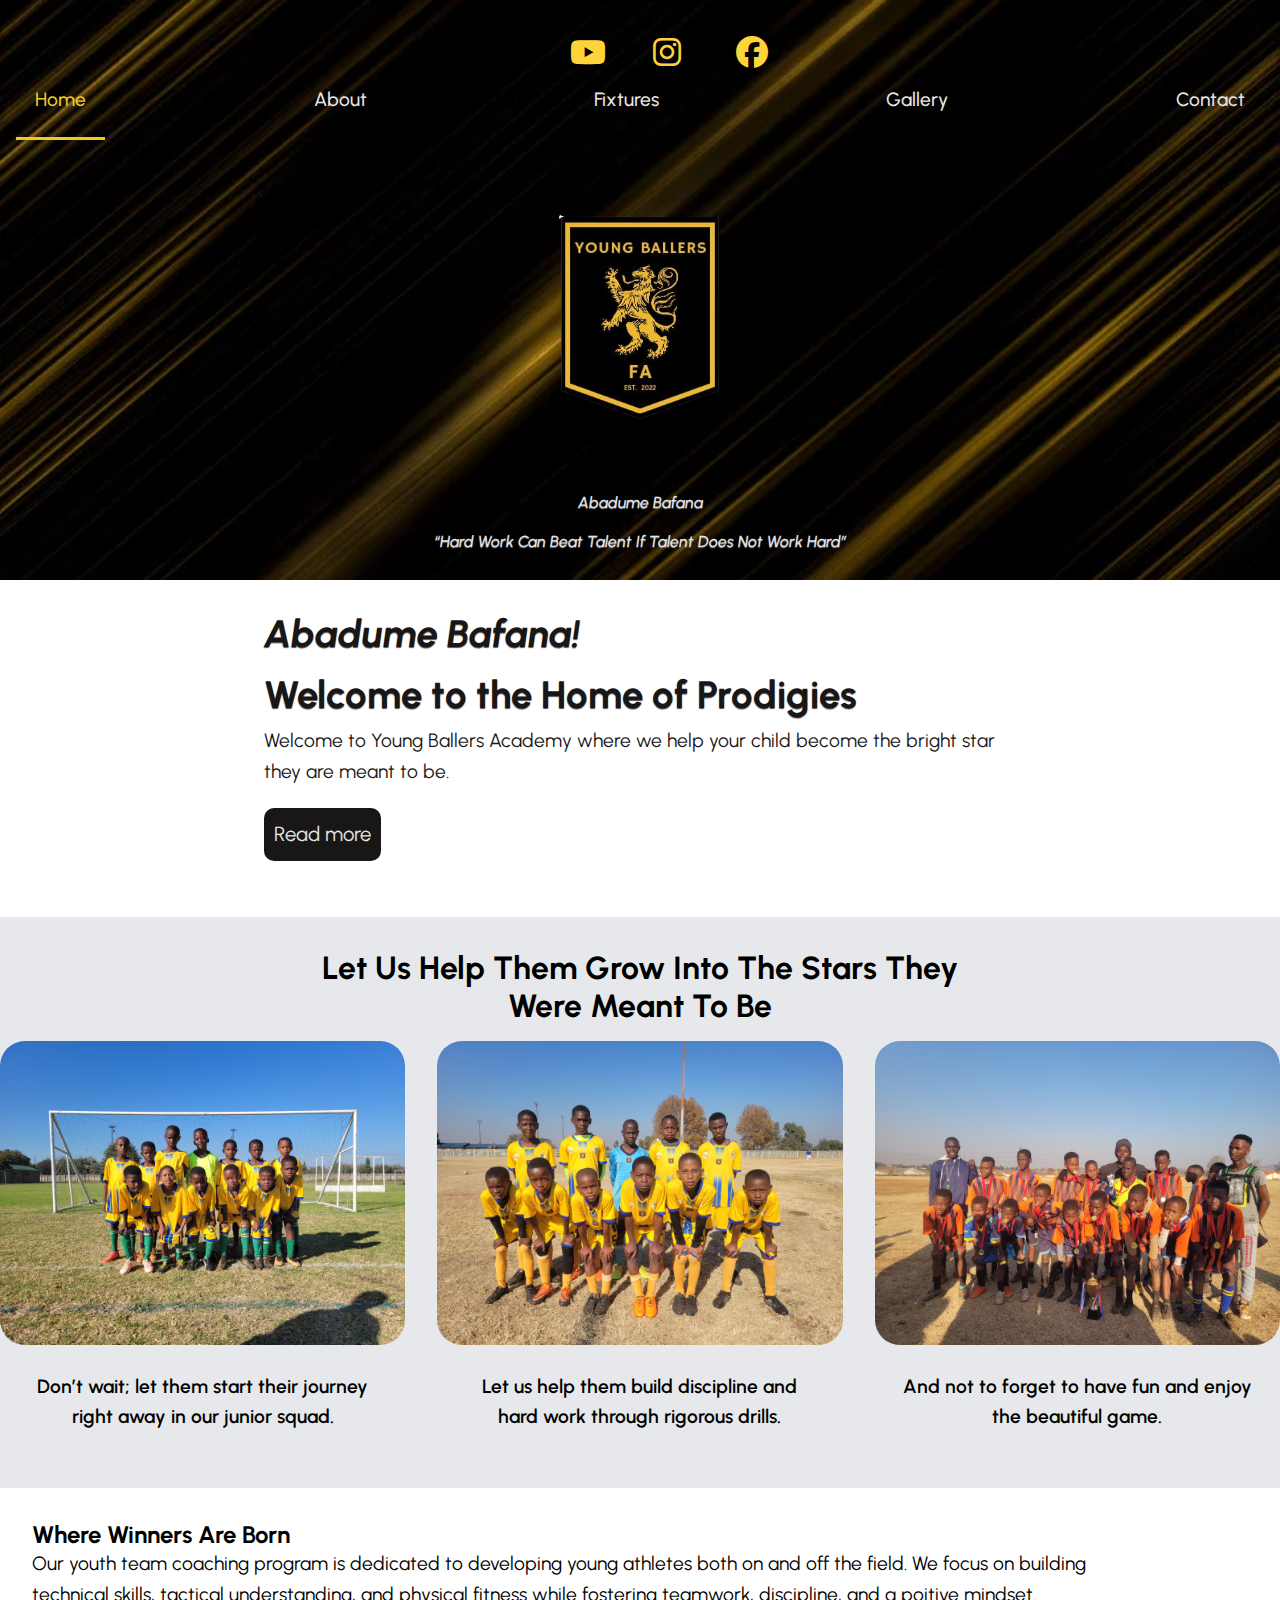
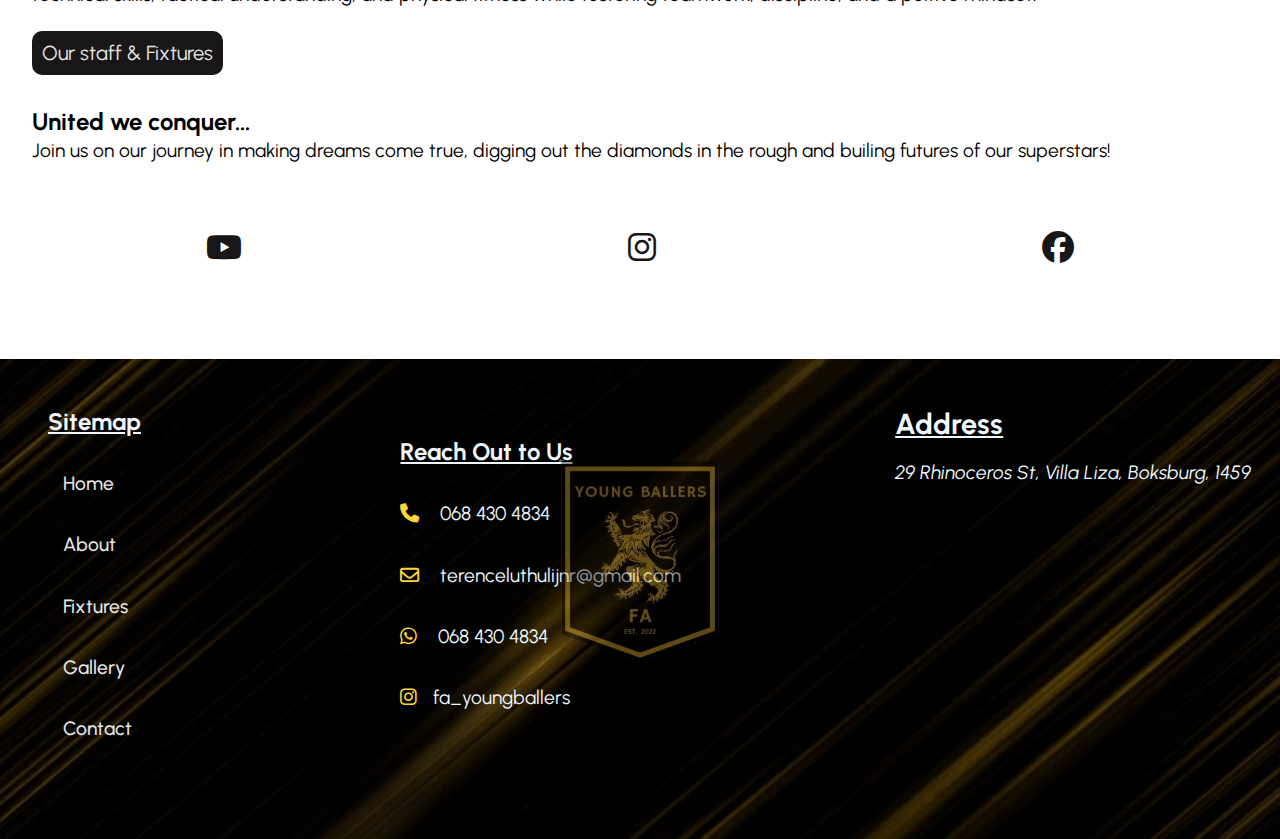
<file: index.html>
<!DOCTYPE html>
<html lang="en">
<head>
    <meta charset="UTF-8">
    <meta name="viewport" content="width=device-width, initial-scale=1.0">
 <!--    <link rel="preconnect" href="https://fonts.googleapis.com">
<link rel="preconnect" href="https://fonts.gstatic.com" crossorigin>
<link href="https://fonts.googleapis.com/css2?family=Comfortaa:wght@300..700&family=Urbanist:ital,wght@0,100..900;1,100..900&display=swap" rel="stylesheet"> -->
<!-- font-family: "Urbanist", sans-serif; -->
 <link rel="stylesheet" href="homePg.css">
 <link rel="stylesheet" href="https://cdnjs.cloudflare.com/ajax/libs/font-awesome/6.7.2/css/all.min.css" integrity="sha512-Evv84Mr4kqVGRNSgIGL/F/aIDqQb7xQ2vcrdIwxfjThSH8CSR7PBEakCr51Ck+w+/U6swU2Im1vVX0SVk9ABhg==" crossorigin="anonymous" referrerpolicy="no-referrer" />
 <base href="https://magwaz16.github.io/Young-Ballers-FA/">   
 <title>Young Ballers Football Academy</title>
</head>
<body>
    <header>
        <div class="socials">
            <ul>
                <li><a href="https://www.youtube.com/@youngballersfa"  target="_blank">
                    <i class="fa-brands fa-youtube icon" style="color: #FFD43B;"></i>
                </a></li>
                <li><a href="https://www.instagram.com/fa_youngballers/"  target="_blank"><i class="fa-brands fa-instagram icon" style="color: #FFD43B;"></i></a></li>
                <li><a href="https://web.facebook.com/profile.php?id=61554388384824"  target="_blank"><i class="fa-brands fa-facebook icon" style="color: #FFD43B;"></i></a></li>
            </ul>
            <br>
        </div>
               <div class="wide-screen-nav">
            <nav class="navbar">
                <ul>
                    <li><a href="index.html" class="active">Home</a></li>
                    <li><a href="About.html" >About</a></li>
                    <li><a href="Fixtures.html">Fixtures</a></li>
                    <li><a href="Gallery.html">Gallery</a></li>
                    <li><a href="Contact.html">Contact</a></li>
                    
                </ul>
            </nav>
    </div>
    <label class="hamberguer-menu">
        <input type="checkbox">
    </label>
    <aside class="sidebar">
        <nav class="navbar">
            <ul>
                    <li><a href="index.html" class="active">Home</a></li>
                    <li><a href="About.html" >About</a></li>
                    <li><a href="Fixtures.html">Fixtures</a></li>
                    <li><a href="Gallery.html">Gallery</a></li>
                    <li><a href="Contact.html">Contact</a></li>
               
            </ul>
        </nav>
    </aside>
       

        <figure>
        <img src="YBFA-no-bg.png" alt="" class="logo slideUp">
        </figure>
        <figcaption class=" slideUp"> 
            <p class="saying">Abadume Bafana</p>
            <p class="quote">
                
                “Hard work can beat talent if talent does not work hard”</p>
        </figcaption>
    </header>
    <main>
        <section class="welcome-section slideUp">
            <h1>
               <span>Abadume Bafana!</span><br/>
                Welcome to the Home of Prodigies
            </h1>
                <p class="standard-size">
                    Welcome to Young Ballers Academy where we help your child become the bright star they are meant to be.  
                </p>
                    <a href="About.html" class="rm-btn">Read more</a>

                 <!--    <div class="img-container">
                        <img src="/Imgs/fullteam.jpg" class="img-figrs">
                    </div> -->
        </section>
               


<!-- MORE INFO OF TEAM -->
 <section class="other-content">
    <h2>Let us help them grow into the stars they were meant to be</h2>
    <div class="grid-container">
        <article>
            <div class="img-container">
                <img src="IMG-20241121-WA0009.jpg" class="img-figrs" alt="Team Image">
           <!--      <div class="caption">Start their journey in our junior squad</div> -->
            </div>
            <p class="caption">
                Don’t wait; let them start their journey right away in our junior squad.
            </p>
        </article>

        <article>
            <div class="img-container">
                <img src="IMG-20241121-WA0011.jpg" class="img-figrs" alt="Trophy Lifting">
                <!-- <div class="caption">Build discipline and hard work</div> -->
            </div>
            <p class="caption">
                Let us help them build discipline and hard work through rigorous drills.
            </p>
        </article>

        <article>
            <div class="img-container">
                <img src="IMG-20241121-WA0016.jpg" class="img-figrs" alt="Trophy Lifting">
                <!-- <div class="caption">Enjoy the beautiful game</div> -->
            </div>
            <p class="caption">
                And not to forget to have fun and enjoy the beautiful game.
            </p>
        </article>
    </div>
 </section>

 <section class="fixtures">
    <article>
       
  
        <h2>
            Where winners are born
        </h2>
         <p>
           Our youth team coaching program is dedicated to developing young athletes both on and off the field. We focus on building technical skills, tactical understanding, and physical fitness while fostering teamwork, discipline, and a poitive mindset.
         </p>
         <a href="Fixtures.html" class="rm-btn">Our staff & Fixtures</a>
         
         
    </article>
 </section>



 <section class='contacts'>
    <article>
    <h2>
        United we conquer...
    </h2>
        <p>
            Join us on our journey in making dreams come true, digging out the diamonds in the rough and builing futures of our superstars!
        </p>
        <div class="socials-contact">
            <ul>
                <li><a href="https://www.youtube.com/@youngballersfa">
                    <i class="fa-brands fa-youtube icon"></i>
                </a></li>
                <li><a href="https://www.instagram.com/fa_youngballers/"><i class="fa-brands fa-instagram icon"></i></a></li>
                <li><a href="https://web.facebook.com/profile.php?id=61554388384824"><i class="fa-brands fa-facebook icon"></i></a></li>
            </ul>
        </div>
       <!--  <a href="Contact.html" class="rm-btn">Our Socials</a> -->
       
       </div> <!-- media icons -->
    </article>
 </section>


         <!--    <section class="more-info">

        <h2 class="slide-up-on-scroll">Let us help them grow into the stars they were meant to be</h2>
<div class="grid-container">
        <article class="slide-up-on-scroll">
            <div class="img-container">
                <img src="/Imgs/team-img1.jpg" class="img-figrs" alt="Team Image">
                <div class="caption">Start their journey in our junior squad</div>
            </div>
            <p class="standard-size">
                Don’t wait; let them start their journey right away in our junior squad.
            </p>
        </article>

        <article>
            <div class="img-container">
                <img src="/Imgs/trophy-lifting-img.jpg" class="img-figrs" alt="Trophy Lifting">
                <div class="caption">Build discipline and hard work</div>
            </div>
            <p class="standard-size">
                Let us help them build discipline and hard work through rigorous drills.
            </p>
        </article>

        <article class="slide-up-on-scroll">
            <div class="img-container">
                <img src="/Imgs/team-medals-img.jpg" class="img-figrs" alt="Team Medals">
                <div class="caption">Enjoy the beautiful game</div>
            </div>
            <p class="standard-size">
                And not to forget to have fun and enjoy the beautiful game.
            </p>
        </article>
    </div>
    </section> -->
    </main>


    <div class="container">
    <footer>
        <img src="YBFA-no-bg.png" alt="" class="logo hidden-logo">
        <div class="flex-container">
        <section class="navigation">
            <h2>
                Sitemap
            </h2>
            
            <nav class="sitemap">
                <ul>
                    <li><a href="index.html">Home</a></li>
                    <li><a href="About.html">About</a></li>
                    <li><a href="Fixtures.html">Fixtures</a></li>
                    <li><a href="Gallery.html">Gallery</a></li>
                    <li><a href="Contact.html">Contact</a></li>
                </ul>
            
             </nav>
            </section>
            <section class="contact-details">
                <h2>
                   Reach Out to Us
                </h2>
                <ul>
                    <li><i class="fa-solid fa-phone" style="color: #FFD43B;"></i> 068 430 4834</li>
                    <li><i class="fa-regular fa-envelope" style="color: #FFD43B;"></i> terenceluthulijnr@gmail.com</li>
                    <li><i class="fa-brands fa-whatsapp" style="color: #FFD43B;"></i> 068 430 4834</li>
                    <li><i class="fa-brands fa-instagram" style="color: #FFD43B;"></i><a href="https://www.instagram.com/fa_youngballers/"  target="_blank">fa_youngballers</a></li>
                    
                   </ul>
            </section>
            <section class="address">
                <h2>Address</h2>
                    <Address>
                        29 Rhinoceros St, Villa Liza, Boksburg, 1459 
                    </Address>
            </section>
        </div>


    </footer>

    <script>

       

        /* const elements = document.querySelectorAll('.slide-up-on-scroll')

        const options = {
            threshold: 0.1
}

const observer = new IntersectionObserver((entries, observer) => {
    entries.forEach(entry => {
        if (entry.isIntersecting) {
            entry.target.classList.add('slide-up')
            observer.unobserve(entry.target)
        }
        
        })
    }, options)

    elements.forEach(element => observer.observe(element))
 */
    </script>
    </div>
    
</body>
</html>
</file>
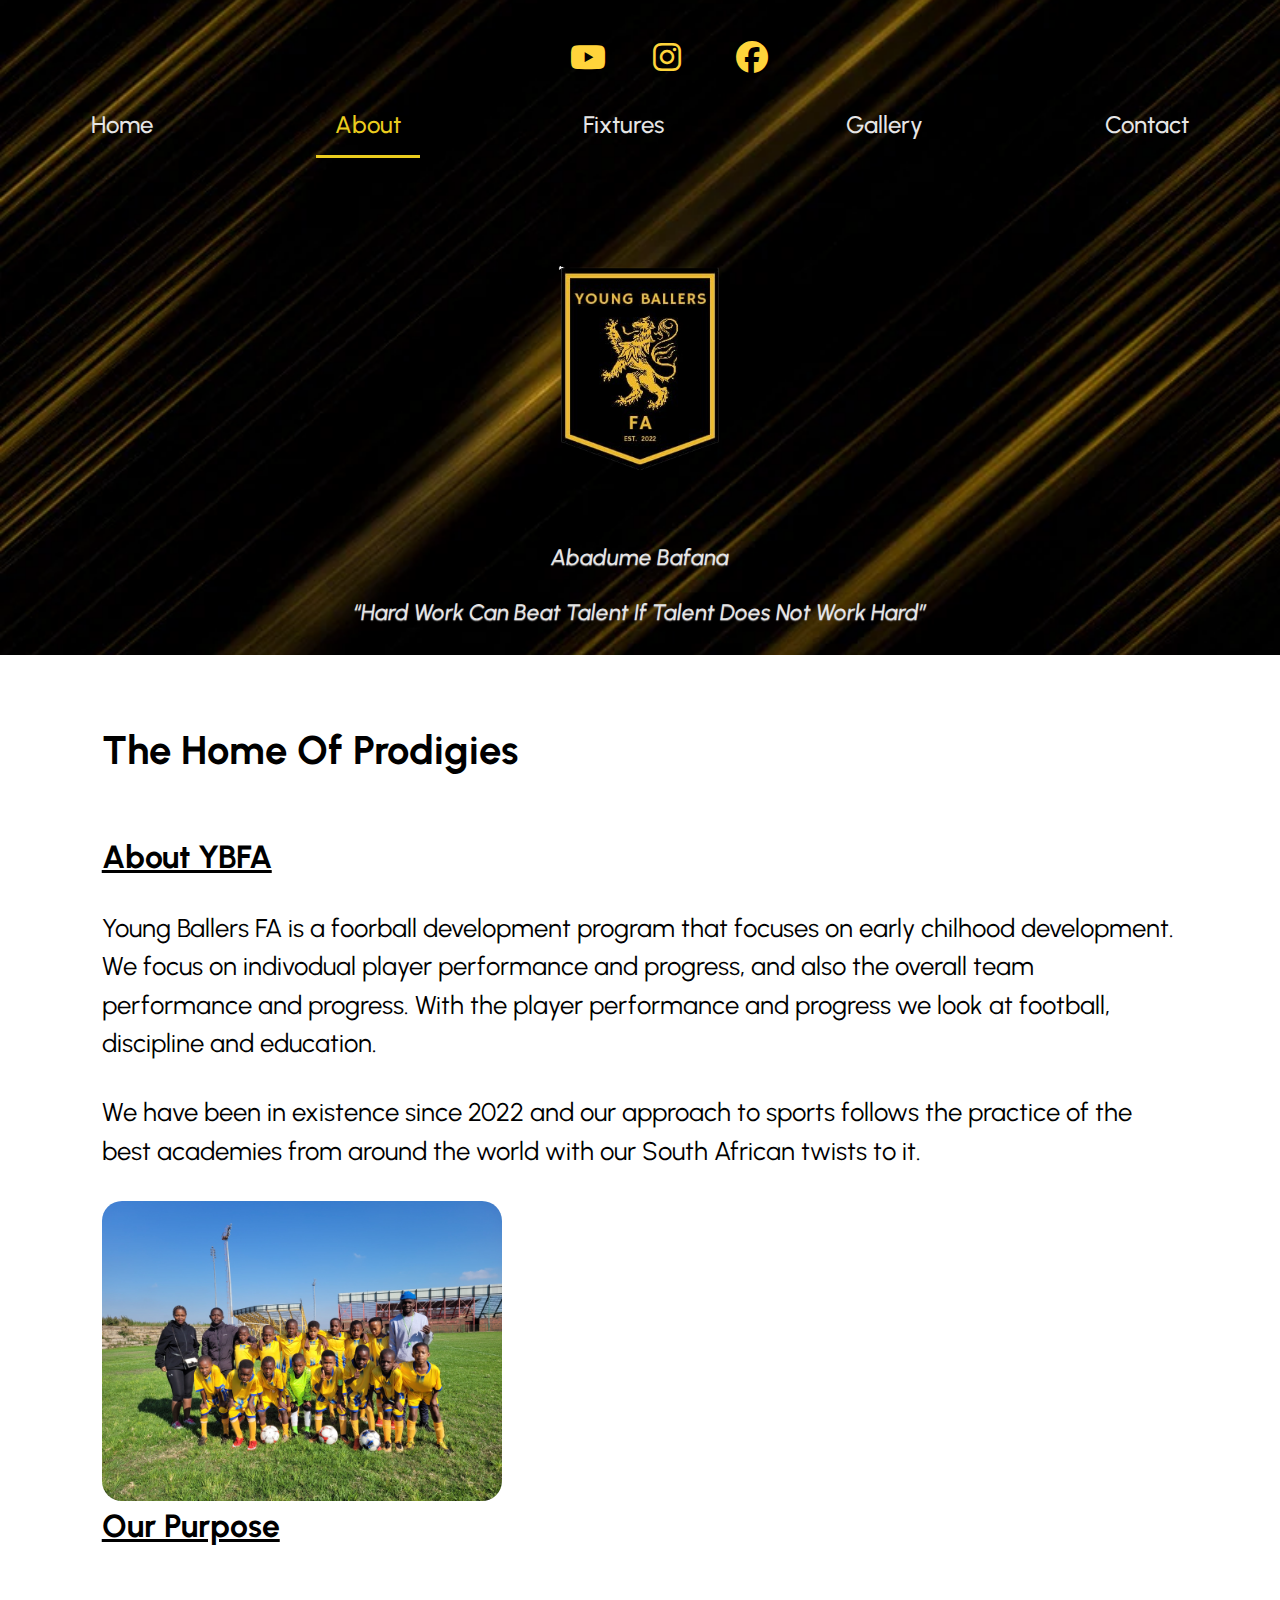
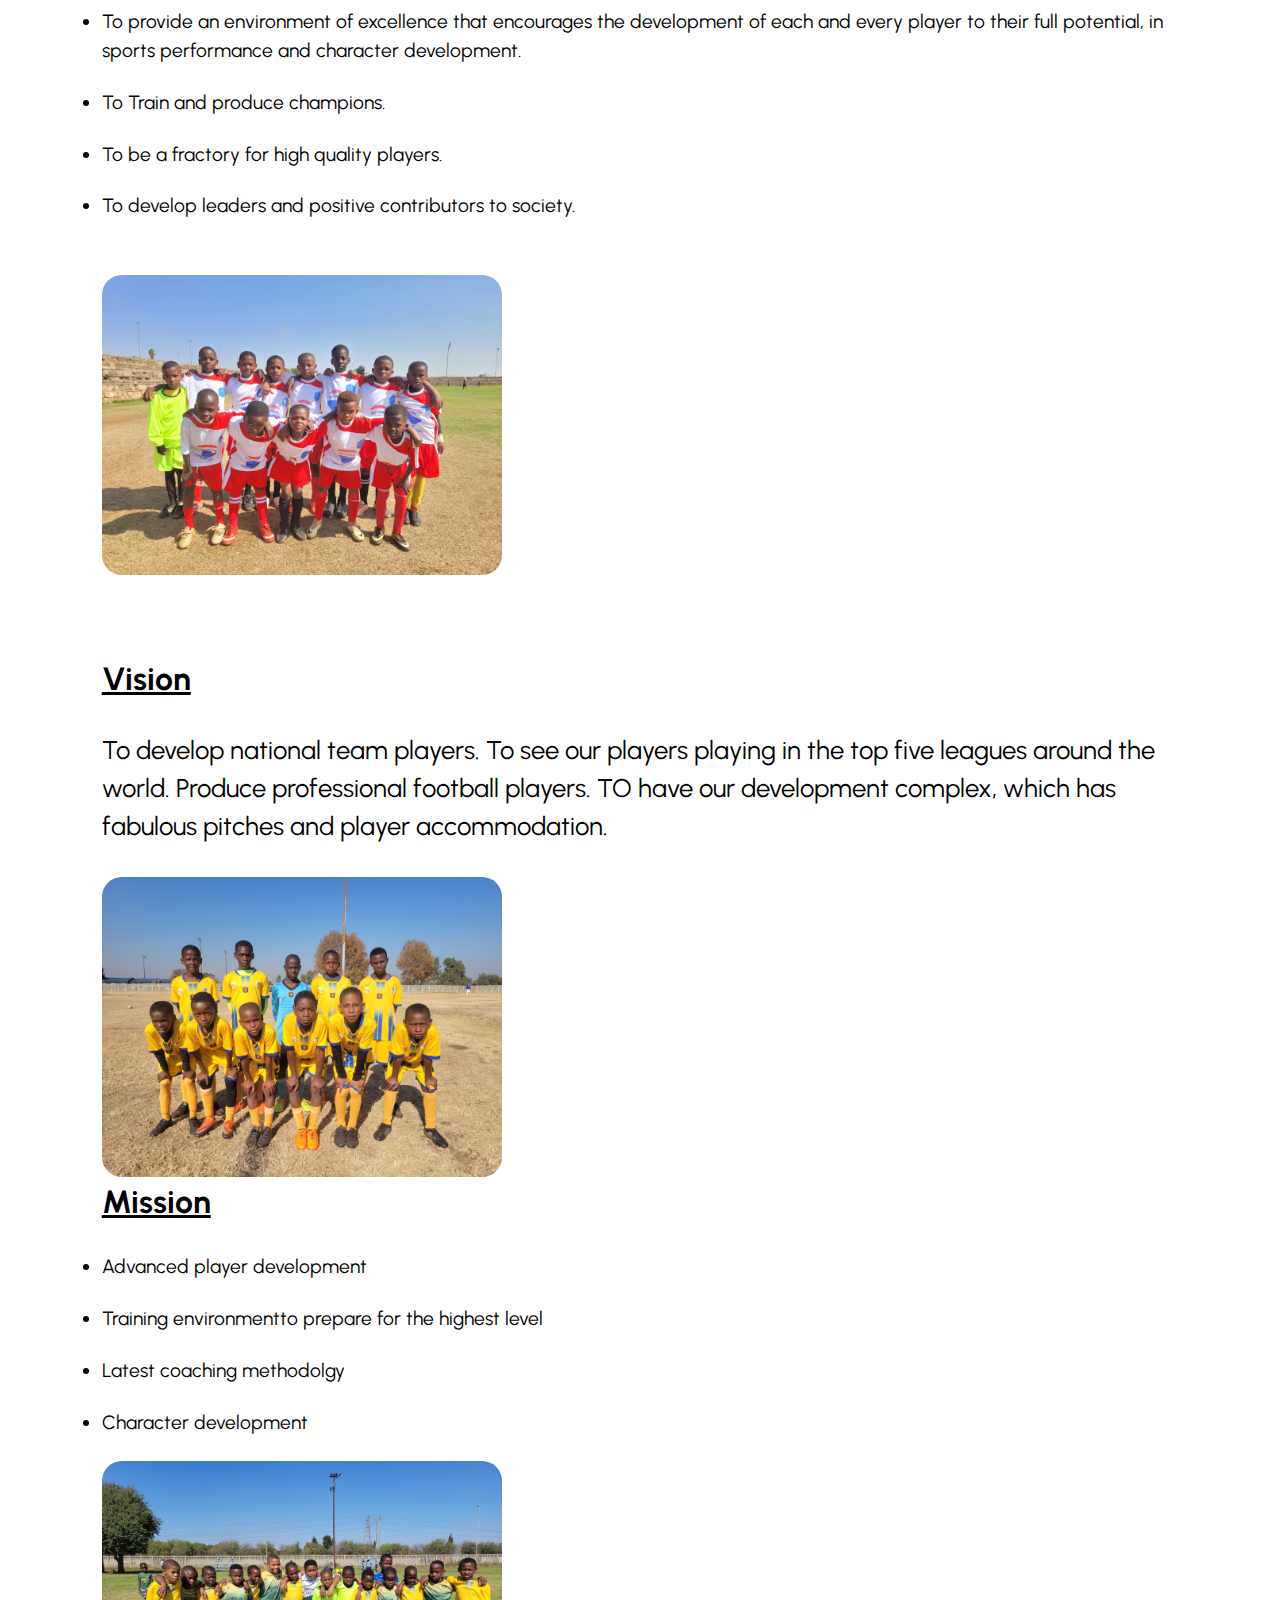
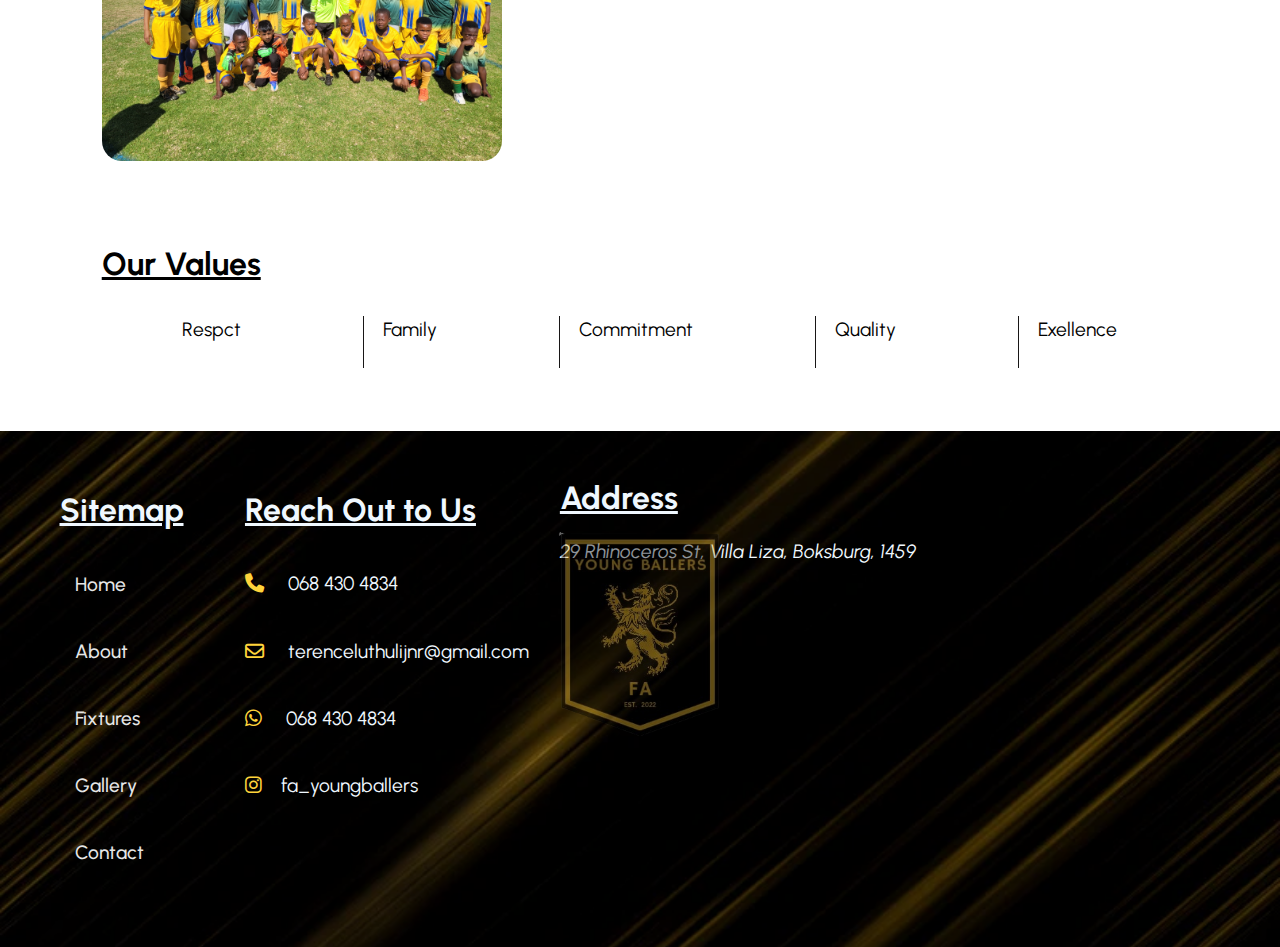
<file: About.html>
<!DOCTYPE html>
<html lang="en">
<head>
    <meta charset="UTF-8">
    <meta name="viewport" content="width=device-width, initial-scale=1.0">
 <!--    <link rel="preconnect" href="https://fonts.googleapis.com">
<link rel="preconnect" href="https://fonts.gstatic.com" crossorigin>
<link href="https://fonts.googleapis.com/css2?family=Comfortaa:wght@300..700&family=Urbanist:ital,wght@0,100..900;1,100..900&display=swap" rel="stylesheet"> -->
<!-- font-family: "Urbanist", sans-serif; -->
 <link rel="stylesheet" href="About.css">
 <link rel="stylesheet" href="https://cdnjs.cloudflare.com/ajax/libs/font-awesome/6.7.2/css/all.min.css" integrity="sha512-Evv84Mr4kqVGRNSgIGL/F/aIDqQb7xQ2vcrdIwxfjThSH8CSR7PBEakCr51Ck+w+/U6swU2Im1vVX0SVk9ABhg==" crossorigin="anonymous" referrerpolicy="no-referrer" />
    <title>Young Ballers Football Academy</title>
</head>
<body>
    <header>
        <div class="socials">
            <ul>
                <li><a href="https://www.youtube.com/@youngballersfa">
                    <i class="fa-brands fa-youtube icon" style="color: #FFD43B;"></i>
                </a></li>
                <li><a href="https://www.instagram.com/fa_youngballers/"><i class="fa-brands fa-instagram icon" style="color: #FFD43B;"></i></a></li>
                <li><a href="https://web.facebook.com/profile.php?id=61554388384824"><i class="fa-brands fa-facebook icon" style="color: #FFD43B;"></i></a></li>
            </ul>
            <br>
            <br>
        </div>
        <div class="wide-screen-nav">
            <nav class="navbar">
                <ul>
                    <li><a href="index.html" >Home</a></li>
                    <li><a href="About.html" class="active">About</a></li>
                    <li><a href="Fixtures.html">Fixtures</a></li>
                    <li><a href="Gallery.html">Gallery</a></li>
                    <li><a href="Contact.html">Contact</a></li>
                </ul>
            </nav>
    </div>
    <label class="hamberguer-menu">
        <input type="checkbox">
    </label>
    <aside class="sidebar">
        <nav class="navbar">
            <ul>
                    <li><a href="index.html">Home</a></li>
                    <li><a href="About.html" class="active" >About</a></li>
                    <li><a href="Fixtures.html">Fixtures</a></li>
                    <li><a href="Gallery.html">Gallery</a></li>
                    <li><a href="Contact.html">Contact</a></li>
               
            </ul>
        </nav>
    </aside>

        <figure>
        <img src="YBFA-no-bg.png" alt="" class="logo slideUp">
        </figure>
        <figcaption class=" slideUp"> 
            <p class="saying">Abadume Bafana</p>
            <p class="quote">
                “Hard work can beat talent if talent does not work hard”
            </p>
        </figcaption>
    </header>

    <main>
       <article>
        <h1>The home of prodigies</h1>
            <div class="float-left">
             <h2>About YBFA</h2>
                <p>
                    Young Ballers FA is a foorball development program that focuses on early chilhood development. We focus on indivodual player performance and progress, and also the overall team performance and progress. With the player performance and progress we look at football, discipline and education.
                </p>
                <p>
                    We have been in existence since 2022 and our approach to sports follows the practice of the best academies from around the world with our South African twists to it.
                </p>
            </div>
                <div class="img-container">
                    <img src="fullteam.jpg" class="right" alt="Our U/15 team">
                </div>
                
            
       </article>
       <article>
        
            <h2>
                Our Purpose
            </h2>
            
            
                <p>
                    <ul>
                        <li>
                            To provide an environment of excellence that encourages the development of each and every player to their full potential, in sports performance and character development.
                        </li>
                        <li>To Train and produce champions.</li>
                        <li> To be a fractory for high quality players.</li>
                        <li>To develop leaders and  positive contributors to society.</li>
                    </ul> 
                </p>
                <div class="img-container">
                    <img src="IMG-20241121-WA0018.jpg" class="left">
                </div>
        </div>
       </article>
       <article>
       
            <h2>
                Vision
            </h2>
            <p>
                To develop national team players. To see our players playing in the top five leagues around the world. Produce professional football players. TO have our development complex, which has fabulous pitches and player accommodation.
            </p>
            <div class="img-container">
                <img src="IMG-20241121-WA0011.jpg" class="right">
            </div>

        
       </article>
       <article>
       
            <h2>
                Mission
            </h2>
                <ul>
                    <li>Advanced player development</li>
                    <li>Training environmentto prepare for the highest level</li>
                    <li>Latest coaching methodolgy</li>
                    <li>Character development</li>
                </ul>
                <div class="img-container">
                    <img src="IMG-20241121-WA0010.jpg" class="left">
                </div>
      
       </article>
       <article>
    
            <h2>
                Our values
            </h2>
            <div class="values-list">
            <ul>
                <li>Respct</li>
                <li>Family</li>
                <li>Commitment</li>
                <li>Quality</li>
                <li>Exellence</li>
            </ul>
          </div>
       </article>
       
    </main>

    <div class="container">
        <footer>
            <img src="YBFA-no-bg.png" alt="" class="logo hidden-logo">
            <div class="flex-container">
            <section class="navigation">
                <h2>
                    Sitemap
                </h2>
                <nav class="sitemap">
                    <ul>
                        <li><a href="index.html">Home</a></li>
                        <li><a href="About.html">About</a></li>
                        <li><a href="Fixtures.html">Fixtures</a></li>
                        <li><a href="Gallery.html">Gallery</a></li>
                        <li><a href="Contact.html">Contact</a></li>
                    </ul>
                
                 </nav>
                </section>
                <section class="contact-details">
                    <h2>
                       Reach Out to Us
                    </h2>
                    <ul>
                        <li><i class="fa-solid fa-phone" style="color: #FFD43B;"></i> 068 430 4834</li>
                        <li><i class="fa-regular fa-envelope" style="color: #FFD43B;"></i> terenceluthulijnr@gmail.com</li>
                        <li><i class="fa-brands fa-whatsapp" style="color: #FFD43B;"></i> 068 430 4834</li>
                        <li><i class="fa-brands fa-instagram" style="color: #FFD43B;"></i>fa_youngballers</li>
                        
                       </ul>
                </section>
                <section class="address">
                    <h2>Address</h2>
                        <Address>
                            29 Rhinoceros St, Villa Liza, Boksburg, 1459 
                        </Address>
                </section>
    
            </div>
    
        </footer>
        </div>
        
    
</body>
</html>
</file>
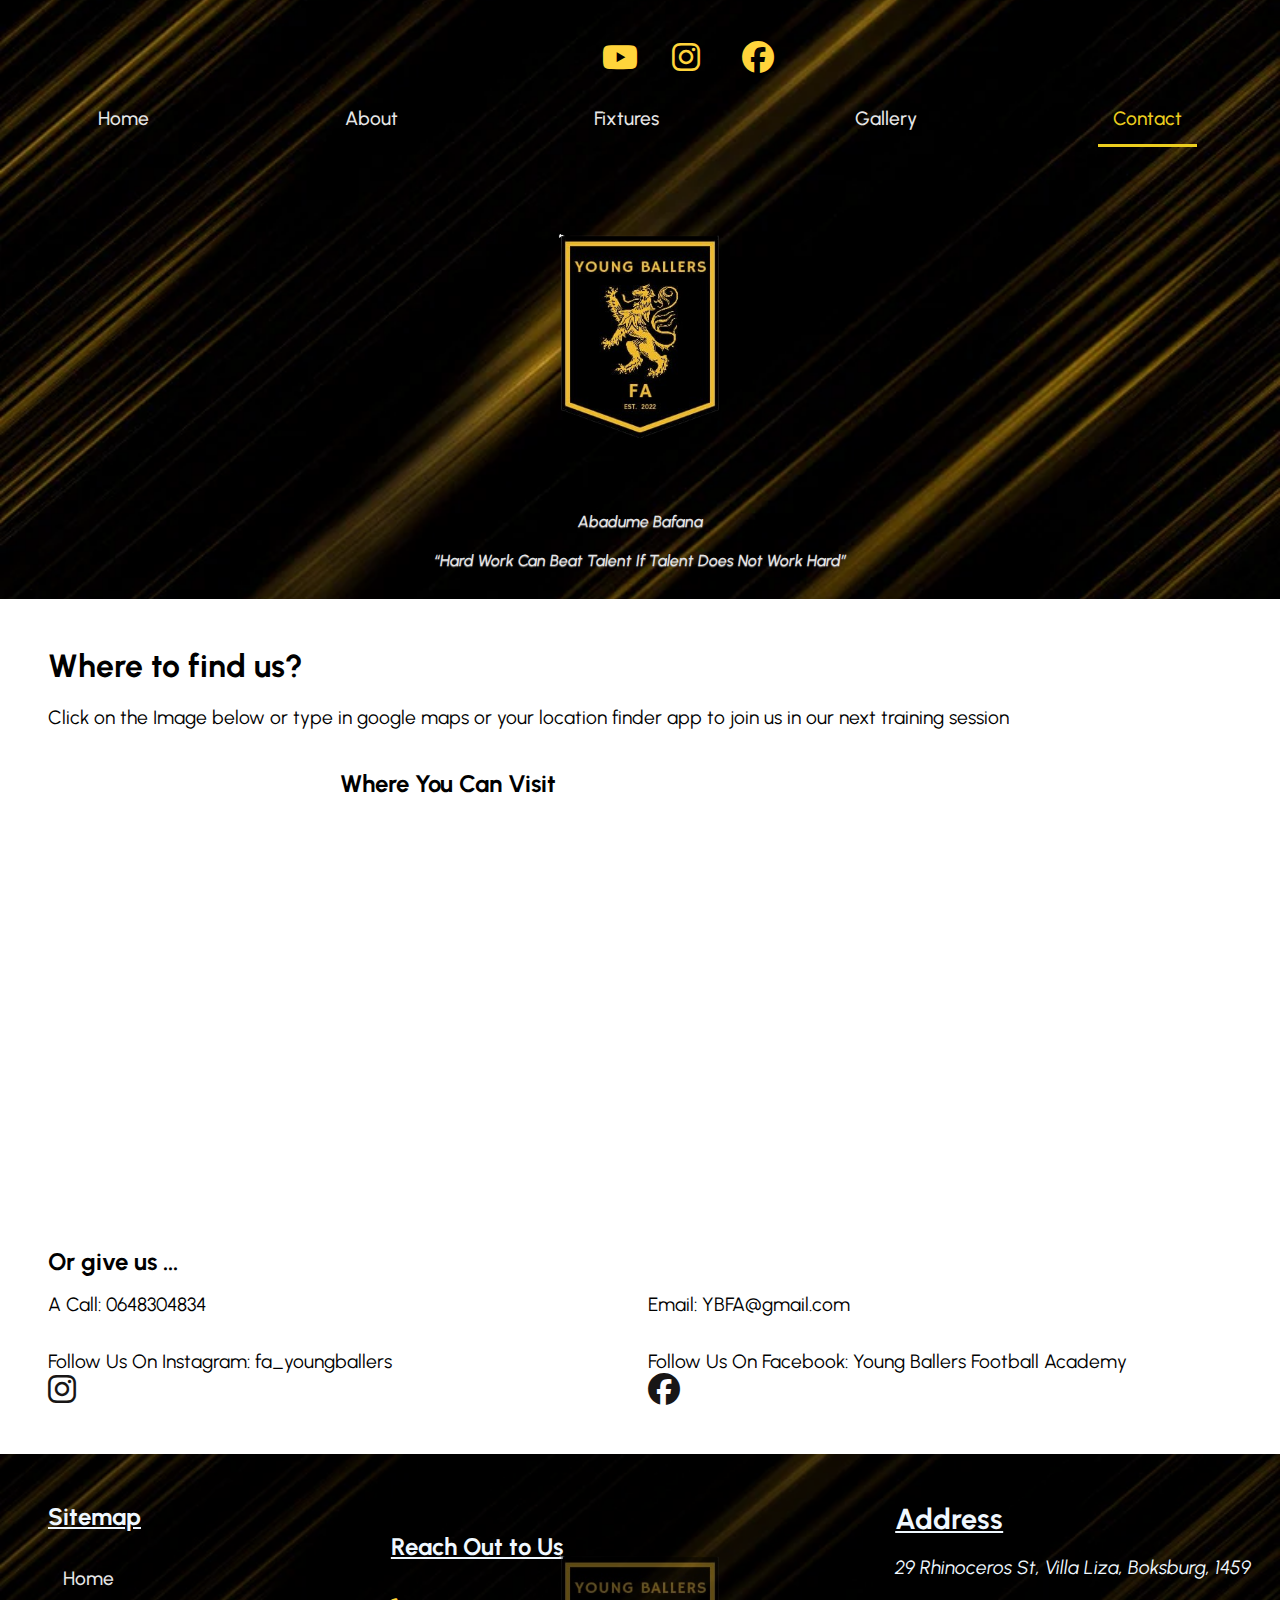
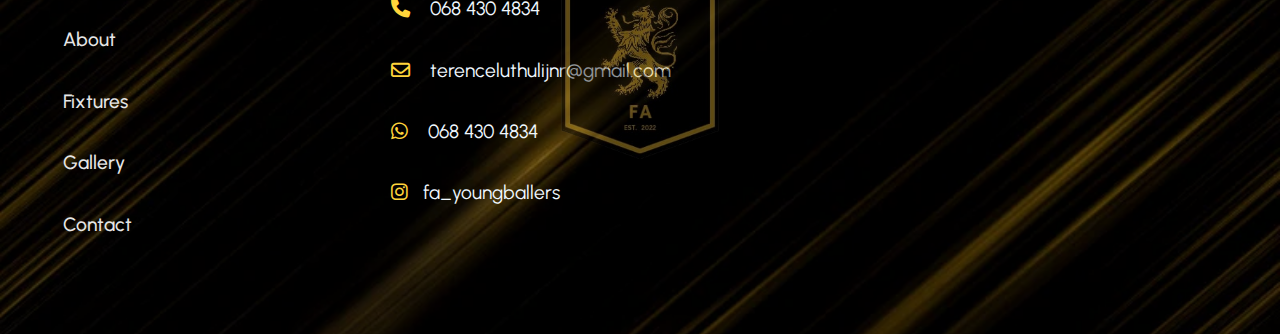
<file: Contact.html>
<!DOCTYPE html>
<html lang="en">
<head>
    <meta charset="UTF-8">
    <meta name="viewport" content="width=device-width, initial-scale=1.0">
 <!--    <link rel="preconnect" href="https://fonts.googleapis.com">
<link rel="preconnect" href="https://fonts.gstatic.com" crossorigin>
<link href="https://fonts.googleapis.com/css2?family=Comfortaa:wght@300..700&family=Urbanist:ital,wght@0,100..900;1,100..900&display=swap" rel="stylesheet"> -->
<!-- font-family: "Urbanist", sans-serif; -->
 <link rel="stylesheet" href="ContactPg.css">
 <link rel="stylesheet" href="https://cdnjs.cloudflare.com/ajax/libs/font-awesome/6.7.2/css/all.min.css" integrity="sha512-Evv84Mr4kqVGRNSgIGL/F/aIDqQb7xQ2vcrdIwxfjThSH8CSR7PBEakCr51Ck+w+/U6swU2Im1vVX0SVk9ABhg==" crossorigin="anonymous" referrerpolicy="no-referrer" />
    <title>Young Ballers Football Academy</title>
</head>
<body>
    <header>
        <div class="socials">
            <ul>
                <li><a href="https://www.youtube.com/@youngballersfa" target="_blank">
                    <i class="fa-brands fa-youtube icon" style="color: #FFD43B;"></i>
                </a></li>
                <li><a href="https://www.instagram.com/fa_youngballers/" target="_blank"><i class="fa-brands fa-instagram icon" style="color: #FFD43B;"></i></a></li>
                <li><a href="https://web.facebook.com/profile.php?id=61554388384824" target="_blank"><i class="fa-brands fa-facebook icon" style="color: #FFD43B;"></i></a></li>
            </ul>
        </div>
<br>
<br>
         <div class="wide-screen-nav">
            <nav class="navbar">
                <ul>
                    <li><a href="index.html" >Home</a></li>
                    <li><a href="About.html" >About</a></li>
                    <li><a href="Fixtures.html">Fixtures</a></li>
                    <li><a href="Gallery.html">Gallery</a></li>
                    <li><a href="Contact.html"class="active">Contact</a></li>
                </ul>
            </nav>
    </div>
    <label class="hamberguer-menu">
        <input type="checkbox">
    </label>
    <aside class="sidebar">
        <nav class="navbar">
            <ul>
                    <li><a href="index.html">Home</a></li>
                    <li><a href="About.html" >About</a></li>
                    <li><a href="Fixtures.html">Fixtures</a></li>
                    <li><a href="Gallery.html">Gallery</a></li>
                    <li><a href="Contact.html" >Contact</a></li>
               
            </ul>
        </nav>
    </aside>

        <figure>
        <img src="YBFA-no-bg.png" alt="" class="logo slideUp">
        </figure>
        <figcaption class=" slideUp"> 
            <p class="saying">Abadume Bafana</p>
            <p class="quote">
                
                “Hard work can beat talent if talent does not work hard”</p>
        </figcaption>
    </header>
    <main>
        <h1>
            Where to find us?
        </h1>
        <p class="description">
            Click on the Image below or type in google maps or your location finder app to join us in our next training session 
        </p>

        <div class="map-container">
            <h2>Where You Can Visit</h2>
           
            <iframe src="https://www.google.com/maps/embed?pb=!1m18!1m12!1m3!1d3576.1154026342338!2d28.2497157!3d-26.322762400000002!2m3!1f0!2f0!3f0!3m2!1i1024!2i768!4f13.1!3m3!1m2!1s0x1e95192bd547944b%3A0x9f0391597b910894!2s29%20Rhinoceros%20St%2C%20Villa%20Liza%2C%20Boksburg%2C%201459!5e0!3m2!1sen!2sza!4v1734839516428!5m2!1sen!2sza" width="600" height="450" style="border:0;" allowfullscreen="" loading="lazy" referrerpolicy="no-referrer-when-downgrade"></iframe>
        </div>
        <div class="contact-links">
            <h2> 
                Or give us ...
             </h2>
               <ul>

                <li> A Call: 0648304834</li>
                <li>Email: YBFA@gmail.com</li>
                <li>Follow Us On Instagram: fa_youngballers<br/><a href="https://www.instagram.com/fa_youngballers/" target="_blank"><i class="fa-brands fa-instagram icon" style="color: #181616;"></i></a></li>
                <li>Follow Us On Facebook: Young Ballers Football Academy<br/><a href="https://web.facebook.com/profile.php?id=61554388384824" target="_blank"><i class="fa-brands fa-facebook icon" style="color: #181616;"></i></a></li>
            </ul>
        </div>


    </main>
    <div class="container">
        <footer>
            <img src="YBFA-no-bg.png" alt="" class="logo hidden-logo">
            <div class="flex-container">
            <section class="navigation">
                <h2>
                    Sitemap
                </h2>
                <nav class="sitemap">
                    <ul>
                        <li><a href="index.html">Home</a></li>
                        <li><a href="About.html">About</a></li>
                        <li><a href="Fixtures.html">Fixtures</a></li>
                        <li><a href="Gallery.html">Gallery</a></li>
                        <li><a href="Contact.html">Contact</a></li>
                    </ul>
                
                 </nav>
                </section>
                <section class="contact-details">
                    <h2>
                       Reach Out to Us
                    </h2>
                    <ul>
                     <li><i class="fa-solid fa-phone" style="color: #FFD43B;"></i> 068 430 4834</li>
                        <li><i class="fa-regular fa-envelope" style="color: #FFD43B;"></i> terenceluthulijnr@gmail.com</li>
                        <li><i class="fa-brands fa-whatsapp" style="color: #FFD43B;"></i> 068 430 4834</li>
                        <li><i class="fa-brands fa-instagram" style="color: #FFD43B;"></i>fa_youngballers</li>
                        
                       </ul>
                </section>
                <section class="address">
                    <h2>Address</h2>
                        <Address>
                            29 Rhinoceros St, Villa Liza, Boksburg, 1459 
                        </Address>
                </section>
    
    
    
        </footer>
        </div>
    </div>
    
</body>
</html>
</file>
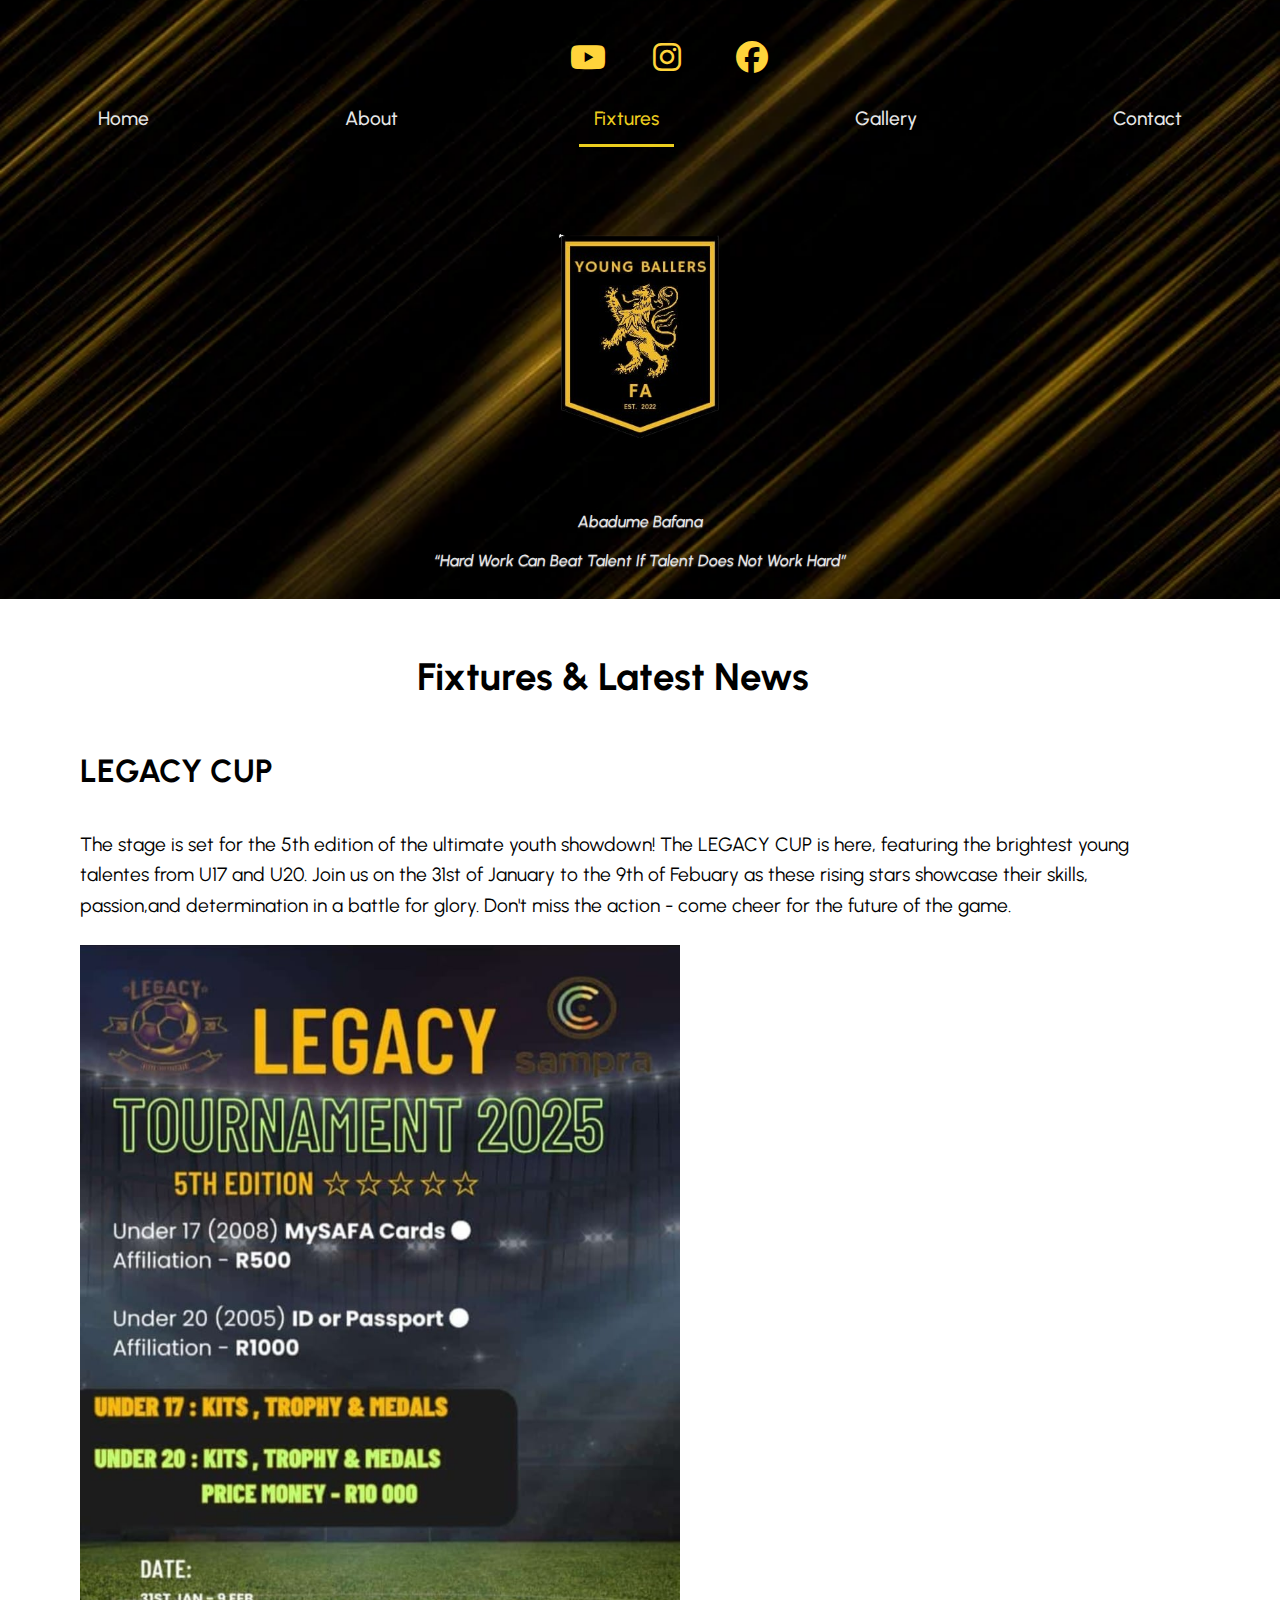
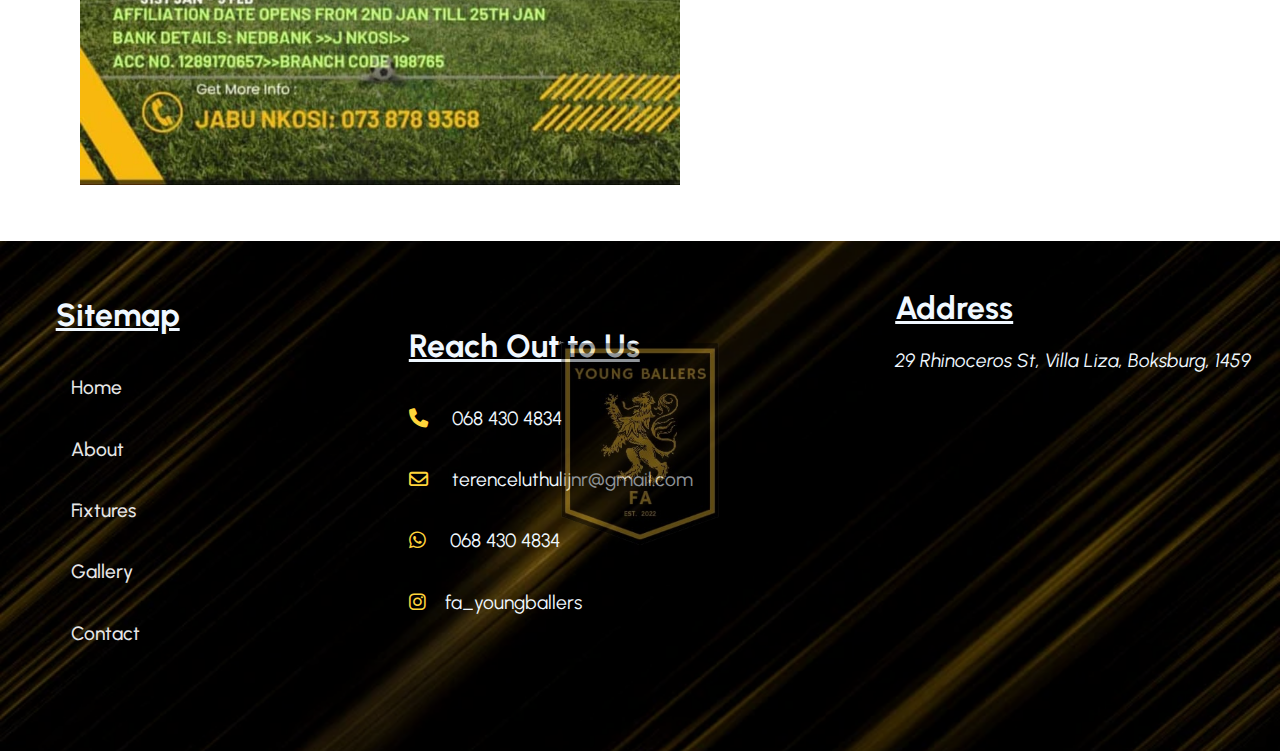
<file: Fixtures.html>
<!DOCTYPE html>
<html lang="en">
<head>
    <meta charset="UTF-8">
    <meta name="viewport" content="width=device-width, initial-scale=1.0">
 <!--    <link rel="preconnect" href="https://fonts.googleapis.com">
<link rel="preconnect" href="https://fonts.gstatic.com" crossorigin>
<link href="https://fonts.googleapis.com/css2?family=Comfortaa:wght@300..700&family=Urbanist:ital,wght@0,100..900;1,100..900&display=swap" rel="stylesheet"> -->
<!-- font-family: "Urbanist", sans-serif; -->
 <link rel="stylesheet" href="FixturesPg.css">
<link rel="stylesheet" href="https://cdnjs.cloudflare.com/ajax/libs/font-awesome/6.7.2/css/all.min.css" integrity="sha512-Evv84Mr4kqVGRNSgIGL/F/aIDqQb7xQ2vcrdIwxfjThSH8CSR7PBEakCr51Ck+w+/U6swU2Im1vVX0SVk9ABhg==" crossorigin="anonymous" referrerpolicy="no-referrer" />
    <title>Young Ballers Football Academy</title>
</head>
<body>
    <header>
        <div class="socials">
            <ul>
                <li><a href="https://www.youtube.com/@youngballersfa" target="_blank">
                    <i class="fa-brands fa-youtube icon" style="color: #FFD43B;"></i>
                </a></li>
                <li><a href="https://www.instagram.com/fa_youngballers/" target="_blank"><i class="fa-brands fa-instagram icon" style="color: #FFD43B;"></i></a></li>
                <li><a href="https://web.facebook.com/profile.php?id=61554388384824" target="_blank"><i class="fa-brands fa-facebook icon" style="color: #FFD43B;"></i></a></li>
            </ul>
            <br>
            <br>
        </div>
        <div class="wide-screen-nav">
            <nav class="navbar">
                <ul>
                    <li><a href="index.html" >Home</a></li>
                    <li><a href="About.html" >About</a></li>
                    <li><a href="Fixtures.html"class="active">Fixtures</a></li>
                    <li><a href="Gallery.html">Gallery</a></li>
                    <li><a href="Contact.html">Contact</a></li>
                </ul>
            </nav>       
        </div>
    <label class="hamberguer-menu">
        <input type="checkbox">
    </label>
    <aside class="sidebar">
        <nav class="navbar">
            <ul>
                    <li><a href="index.html" >Home</a></li>
                    <li><a href="About.html" >About</a></li>
                    <li><a href="Fixtures.html" class="active">Fixtures</a></li>
                    <li><a href="Gallery.html">Gallery</a></li>
                    <li><a href="Contact.html">Contact</a></li>
               
            </ul>
        </nav>
    </aside>

        <figure>
        <img src="YBFA-no-bg.png" alt="" class="logo slideUp">
        </figure>
        <figcaption class=" slideUp"> 
            <p class="saying">Abadume Bafana</p>
            <p class="quote">
                
                “Hard work can beat talent if talent does not work hard”</p>
        </figcaption>
    </header>
    <main>
        <article class="News" class=" slideUp">
            <h1 class=" slideUp">Fixtures & Latest News</h1>
                <h2 class=" slideUp">
                    LEGACY CUP
                </h2>

                <div class="Info slideUp" >
                    <p>
                        The stage is set for the 5th edition of the ultimate youth showdown! The LEGACY CUP is here, featuring the brightest young talentes from U17 and U20. Join us on the 31st of January to the 9th of Febuary <!-- LOCATION --> as these rising stars showcase their skills, passion,and determination in a battle for glory. Don't miss the action - come cheer for the future of the game. 
                    </p>

                    <div class="img-container">
                        <img src="IMG-20250112-WA0005.jpg" alt="Tournament poster"> 
                    </div>
               
               
                </div>
            </article>
            
                    
            
        
    </main>
    
    <div class="container">
        <footer>
            <img src="YBFA-no-bg.png" alt="logo" class="logo hidden-logo">
            <div class="flex-container">
            <section class="navigation">
                
                <h2>
                    Sitemap
                </h2>
                <nav class="sitemap">
                    <ul>
                        <li><a href="index.html">Home</a></li>
                        <li><a href="About.html">About</a></li>
                        <li><a href="Fixtures.html">Fixtures</a></li>
                        <li><a href="Gallery.html">Gallery</a></li>
                        <li><a href="Contact.html">Contact</a></li>
                    </ul>
                
                 </nav>
                </section>

                <section class="contact-details">
                    <h2>
                       Reach Out to Us
                    </h2>
                    <ul>
                        <li><i class="fa-solid fa-phone" style="color: #FFD43B;"></i> 068 430 4834</li>
                        <li><i class="fa-regular fa-envelope" style="color: #FFD43B;"></i> terenceluthulijnr@gmail.com</li>
                        <li><i class="fa-brands fa-whatsapp" style="color: #FFD43B;"></i> 068 430 4834</li>
                        <li><i class="fa-brands fa-instagram" style="color: #FFD43B;"></i>fa_youngballers</li>
                        
                       </ul>
                </section>
                <section class="address">
                    <h2>Address</h2>
                        <Address>
                            29 Rhinoceros St, Villa Liza, Boksburg, 1459 
                        </Address>
                </section>
            </div>
    
    
    
        </footer>
        </div>
        
    
</body>
</html>
</file>
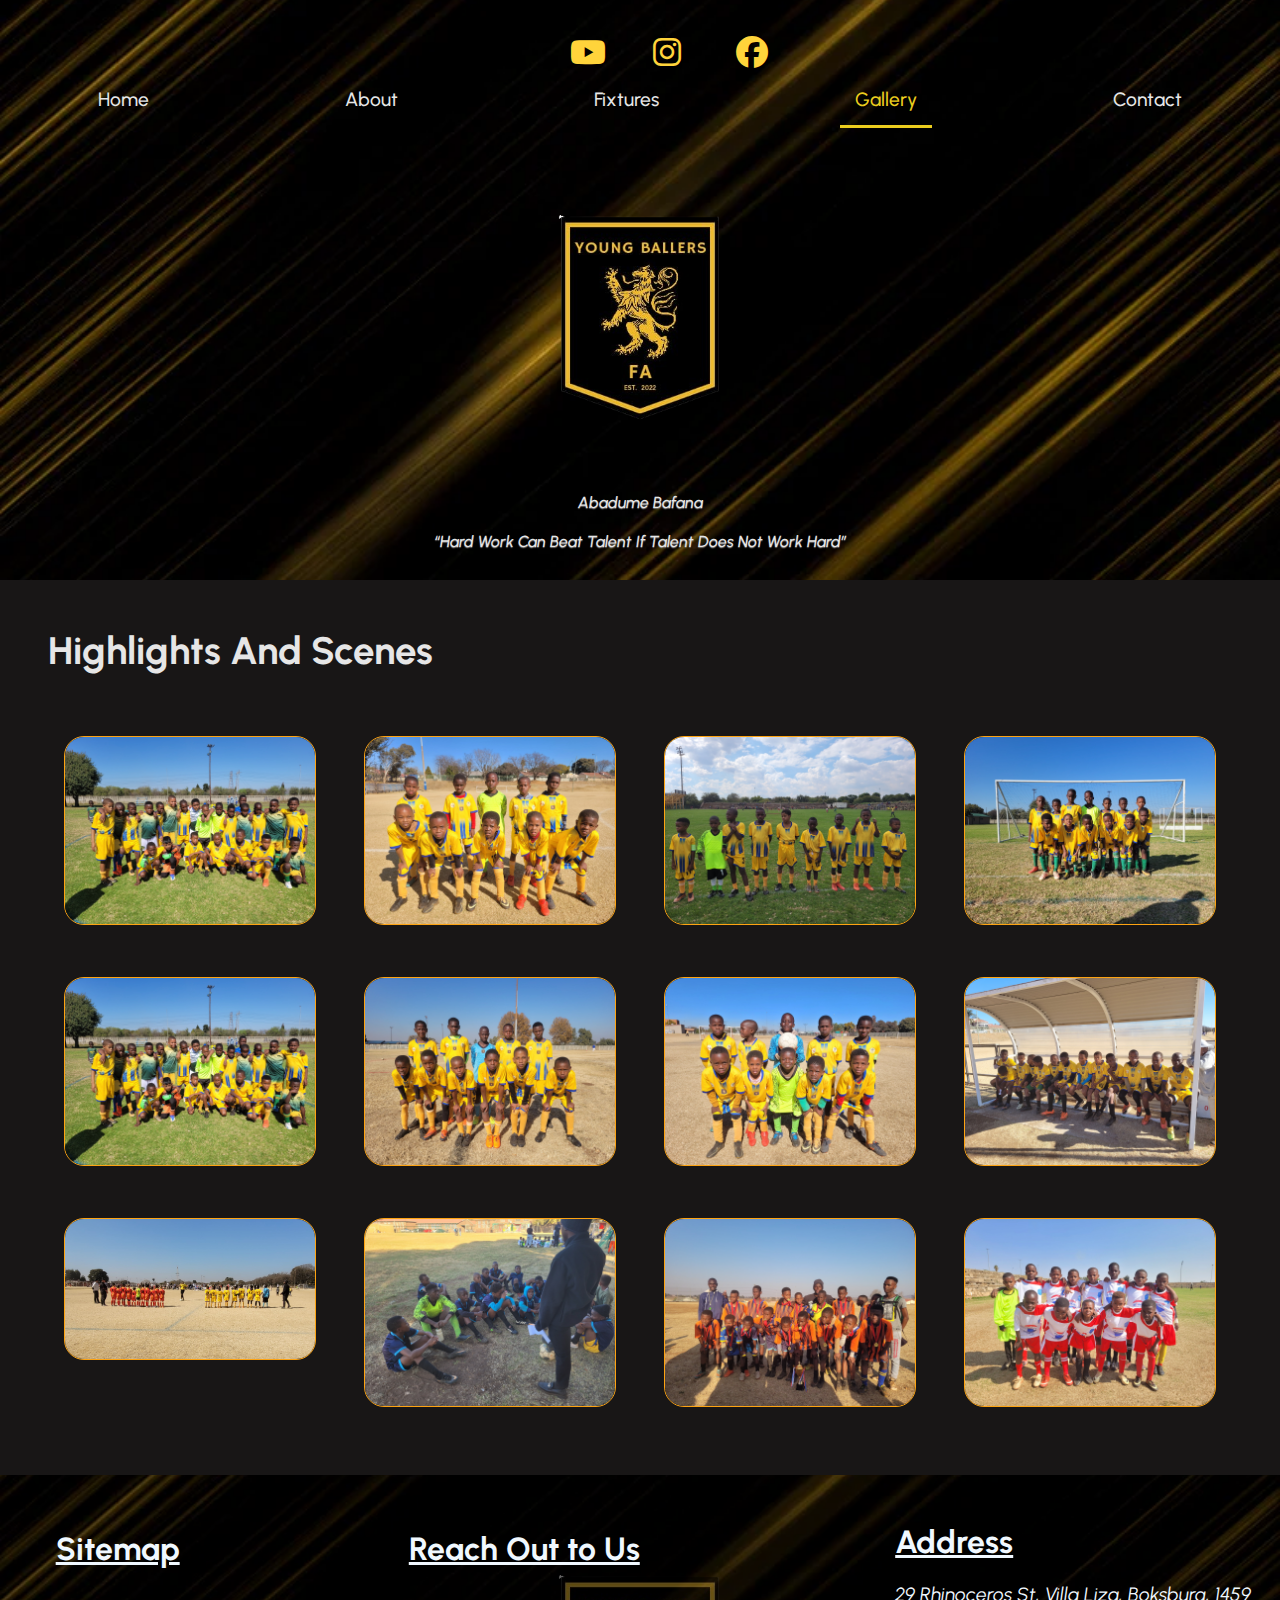
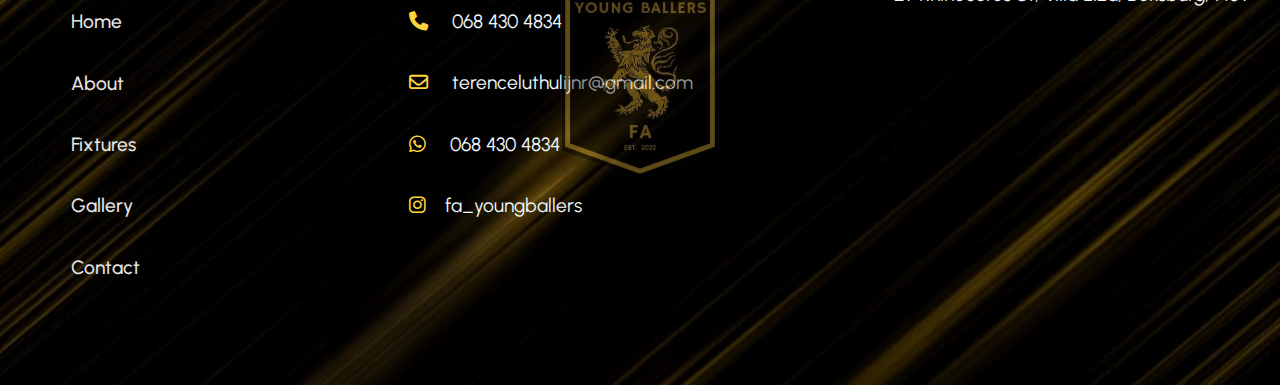
<file: Gallery.html>
<!DOCTYPE html>
<html lang="en">
<head>
    <meta charset="UTF-8">
    <meta name="viewport" content="width=device-width, initial-scale=1.0">
 <!--    <link rel="preconnect" href="https://fonts.googleapis.com">
<link rel="preconnect" href="https://fonts.gstatic.com" crossorigin>
<link href="https://fonts.googleapis.com/css2?family=Comfortaa:wght@300..700&family=Urbanist:ital,wght@0,100..900;1,100..900&display=swap" rel="stylesheet"> -->
<!-- font-family: "Urbanist", sans-serif; -->
 <link rel="stylesheet" href="Gallery.css">
<link rel="stylesheet" href="https://cdnjs.cloudflare.com/ajax/libs/font-awesome/6.7.2/css/all.min.css" integrity="sha512-Evv84Mr4kqVGRNSgIGL/F/aIDqQb7xQ2vcrdIwxfjThSH8CSR7PBEakCr51Ck+w+/U6swU2Im1vVX0SVk9ABhg==" crossorigin="anonymous" referrerpolicy="no-referrer" />
    <title>Young Ballers Football Academy</title>
</head>
<body>
    <header>
        <div class="socials">
            <ul>
                <li><a href="https://www.youtube.com/@youngballersfa" target="_blank">
                    <i class="fa-brands fa-youtube icon" style="color: #FFD43B;"></i>
                </a></li>
                <li><a href="https://www.instagram.com/fa_youngballers/" target="_blank"><i class="fa-brands fa-instagram icon" style="color: #FFD43B;"></i></a></li>
                <li><a href="https://web.facebook.com/profile.php?id=61554388384824" target="_blank"><i class="fa-brands fa-facebook icon" style="color: #FFD43B;"></i></a></li>
            </ul>
        </div>
        <br>
        <div class="wide-screen-nav">
            <nav class="navbar">
                <ul>
                    <li><a href="index.html" >Home</a></li>
                    <li><a href="About.html" >About</a></li>
                    <li><a href="Fixtures.html">Fixtures</a></li>
                    <li><a href="Gallery.html" class="active">Gallery</a></li>
                    <li><a href="Contact.html">Contact</a></li>
                </ul>
            </nav>       
        </div>
    <label class="hamberguer-menu">
        <input type="checkbox">
    </label>
    <aside class="sidebar">
        <nav class="navbar">
            <ul>
                    <li><a href="index.html" >Home</a></li>
                    <li><a href="About.html" >About</a></li>
                    <li><a href="Fixtures.html" class="active">Fixtures</a></li>
                    <li><a href="Gallery.html">Gallery</a></li>
                    <li><a href="Contact.html">Contact</a></li>
               
            </ul>
        </nav>
    </aside>

        <figure>
        <img src="YBFA-no-bg.png" alt="" class="logo slideUp">
        </figure>
        <figcaption class=" slideUp"> 
            <p class="saying">Abadume Bafana</p>
            <p class="quote">
                
                “Hard work can beat talent if talent does not work hard”</p>
        </figcaption>
    </header>
    <main>
        <h1>Highlights And Scenes</h1>
        <section class="grid-container">
            <div class="img-container">
                <img src="IMG-20241121-WA0010.jpg" class="Imgs">
            </div>
            <div class="img-container">
                <img src="IMG-20241121-WA0005.jpg" class="Imgs">
            </div>
            <div class="img-container">
                <img src="IMG-20241121-WA0008.jpg" class="Imgs">
            </div>
            <div class="img-container">
                <img src="IMG-20241121-WA0009.jpg" class="Imgs">
            </div>
            <div class="img-container">
                <img src="IMG-20241121-WA0010.jpg" class="Imgs">
            </div>
            <div class="img-container">
                <img src="IMG-20241121-WA0011.jpg" class="Imgs">
            </div>
            <div class="img-container">
                <img src="IMG-20241121-WA0012.jpg" class="Imgs">
            </div>
            <div class="img-container">
                <img src="IMG-20241121-WA0013.jpg" class="Imgs">
            </div>
           <!--  <div class="img-container">
                <img src="/Imgs/IMG-20241121-WA0017.jpg" class="Imgs tall">
            </div> -->
            <div class="img-container">
                <img src="IMG-20241121-WA0014.jpg" class="Imgs">
            </div>
            <div class="img-container">
                <img src="IMG-20241121-WA0015.jpg" class="Imgs">
            </div>
            <div class="img-container">
                <img src="IMG-20241121-WA0016.jpg" class="Imgs">
            </div>
           
            <div class="img-container">
                <img src="IMG-20241121-WA0018.jpg" class="Imgs">
            </div>
           <!--  <div class="img-container">
                <img src="/Imgs/IMG-20241121-WA0019.jpg" class="Imgs">
            </div> 
            <div class="img-container">
                <img src="/Imgs/IMG-20241121-WA0020.jpg" class="Imgs">
            </div>-->
        </section>
    </main>
    <div class="container">
        <footer>
            <img src="YBFA-no-bg.png" alt="logo" class="logo hidden-logo">
            <div class="flex-container">
            <section class="navigation">
                
                <h2>
                    Sitemap
                </h2>
                <nav class="sitemap">
                    <ul>
                        <li><a href="index.html">Home</a></li>
                        <li><a href="About.html">About</a></li>
                        <li><a href="Fixtures.html">Fixtures</a></li>
                        <li><a href="Gallery.html">Gallery</a></li>
                        <li><a href="Contact.html">Contact</a></li>
                    </ul>
                
                 </nav>
                </section>

                <section class="contact-details">
                    <h2>
                       Reach Out to Us
                    </h2>
                    <ul>
                        <li><i class="fa-solid fa-phone" style="color: #FFD43B;"></i> 068 430 4834</li>
                        <li><i class="fa-regular fa-envelope" style="color: #FFD43B;"></i> terenceluthulijnr@gmail.com</li>
                        <li><i class="fa-brands fa-whatsapp" style="color: #FFD43B;"></i> 068 430 4834</li>
                        <li><i class="fa-brands fa-instagram" style="color: #FFD43B;"></i>fa_youngballers</li>
                        
                       </ul>
                </section>
                <section class="address">
                    <h2>Address</h2>
                        <Address>
                            29 Rhinoceros St, Villa Liza, Boksburg, 1459 
                        </Address>
                </section>
            </div>
    
    
    
        </footer>
        </div>
        
    
</body>
</html>
</file>
<file: homePg.css>
@import url('https://fonts.googleapis.com/css2?family=Comfortaa:wght@300..700&family=Urbanist:ital,wght@0,100..900;1,100..900&display=swap');
*{
    margin:0;
    padding:0;
    box-sizing: border-box;
    font-family: "Urbanist", sans-serif;
}
:root{
    --DrkClr: hsl(0, 4%, 9%);
    --GoldnClr: hsl(37, 98%, 53%);
    --WhtClr: hsl(0, 0%, 90%);
    --BarWdth: 60px;
   --BarHgt: 8px;
   --Hmabrgr-gap: 6px;
   --Anime-time:200ms ease-in-out;
   --HambHgt: calc(var(--BarHgt)*3 + var(--Hmabrgr-gap)* 2);
   --x-Wdth: calc(var(--HambHgt)* 1.414421356237);
}


body{
    width: 100%;
    height: 100%;
    
}

.logo{
    width: 100%;
    max-width: 350px;
    display: block;
 /*    border: 2px solid tomato; */
    margin:0 auto;
    padding: 0;

}
header{
    background-image: url(black+goldstreaks.webp);
    background-position:center;
    background-size: cover;
    background-repeat: no-repeat;
    padding-bottom: 1.8em;
    position: relative;
}
.wide-screen-nav{
    display: none;
}
/* ===BURGER MENU ANIMATION=== */
.hamberguer-menu {
    display: flex;
    flex-direction: column;
    gap: var(--Hmabrgr-gap);
    width: max-content;
    position: absolute;
    top: 1em;
    left: 1.2em;
    z-index: 3;
    cursor: pointer;
    @media (min-width:768px) {
        display: none;
    }
   
 }
 
 .hamberguer-menu input {
    appearance: none;
    margin: 0;
    padding: 0;
    outline: none;
    pointer-events: none;
 }

 .hamberguer-menu:has(input:checked)::before {
    rotate: 45deg;
    width: var(--x-Wdth);
    translate: 0 calc(var(--BarHgt) / -2);
     
 }
 
 .hamberguer-menu:has(input:checked)::after {
    rotate: -45deg;
    width: var(--x-Wdth);
    translate: 0 calc(var(--BarHgt) / 2);
     
 }
 
 .hamberguer-menu input:checked {
    opacity: 0;
    width: 0;
 }
 
.sidebar {
   position: fixed; /* Fix the sidebar to overlay content */
   top: 0;
   left: 0;
   transition: translate var(--Anime-time);
   translate: -100%; /* Initially offscreen */
   padding: 0.5em 1em;
   padding-top: 4em;
   background-image: linear-gradient(45deg, black, rgb(44, 44, 44));
   max-width: 460px;
   height: 100vh;
   width: 100vw;
   z-index: 2;
}

.hamberguer-menu::before,
.hamberguer-menu::after,
.hamberguer-menu input {
   content: "";
   width: var(--BarWdth);
   height: var(--BarHgt);
   background-color: var(--GoldnClr);
   border-radius: 60px;
   transform-origin: left center;
   transition: opacity var(--Anime-time), width var(--Anime-time), rotate var(--Anime-time), translate var(--Anime-time);
}


.sidebar .navbar ul li{
    padding-top:1.25em ;
 }
 .sidebar .navbar ul li a:hover{
    padding-top:1.25em ;
    cursor: pointer;
 }
 
 
 
 .hamberguer-menu:has(input:checked)+ .sidebar {
    translate: 0; /* Slide the sidebar into view */
    
 }
 .navbar {
    margin: 1em auto;
    text-align: center;
 }
 .navbar ul li a{
    color:var(--GoldnClr);
    font-weight: 700;
    text-decoration: none;
    padding:0.5em 1.2em 0.5em ;
    font-size: 1.25rem;
    transition-duration: 0.3s;
    transition-property: hover;
    transition-timing-function: ease;
    transition-delay: 0.3s;
 }
 .sidebar .navbar ul li a:hover{
    font-size: 2rem;
    
 }
 .sidebar.active{
    font-size: 2rem;
 }



  .navbar ul li{
    list-style: none;
    padding-top:0.5em ;
    margin:1em 
  }

 
.quote{
    padding: 0 1.2em;
}
.quote, .saying{
    margin:0 auto;
   /*  border: 2px solid tomato; */
    color:var(--WhtClr);
    text-align: center;
    text-transform: capitalize;
    font-style: italic;
    font-weight: 500;
    text-shadow: 0px 1px 1px hsl(0, 1%, 46%);
} 

.saying{
    padding-bottom: 1.25em;
}
.socials-contact ul{
    display: flex;
    justify-content: space-around;
    align-items: center;
    gap: 1.2em;
    list-style: none;
    font-size: 2em;
    padding-top: 1em;
    
}
.socials-contact .icon{
    color: var(--DrkClr);
    transition-property: all;
    transition-duration: 0.3s;
    transition-delay: 0.1s;
    transition-timing-function: ease-in;
    transition-behavior:var(--Anime-time);
    margin:  1em 0 2em;
}
.socials-contact .icon:hover{
    color: var(--GoldnClr);
    transform: translate(0,-10px);
}
.socials ul{
    display: flex;
    justify-content: space-around;
    align-items: center;
    gap: 1.2em;
    position: absolute;
    top: 10px;
    right: 10px;
    list-style: none;
    @media (min-width:768px) {
        flex-direction: row;
        justify-self: start;
        top: 10px;
        right:40%;
    }
}
.socials .icon{
    width:1em;
    font-size: 2em;
    padding: .8em 1em;
}
/* ===MAIN CONTENT=== */
main{
    max-width: 100%;
}

.welcome-section{
    width: 100%;
    margin-top: 2.5em;
    padding: 1.5em;
    max-width: 800px;
    line-height: 1.6;

}
.welcome-section p{
    font-size: 1.2rem;
}

.welcome-section{
    color: var(--DrkClr);
    margin:0 auto;
}
.welcome-section h1 span{
    font-style: italic;
}
.other-content p{
    max-width: 500px;
    text-align: center;
}

.other-content{
    margin: 2em auto;
    background-color: rgb(230, 232, 235);
    padding: 2em 0;
}
.other-content h2{
    text-align: center;
    max-width: 800px;
    padding: 0 2em;
    text-transform: capitalize;
   
}

.contacts{
    @media (max-width:1024px) {
       margin-top: 2em;
        
    }
}

.welcome-section h1{
    font-size: 2rem;
    text-shadow: 0px 1px 1px hsl(0, 2%, 32%);
} 

.rm-btn{
    font-size:1.27rem;
    color: var(--WhtClr);
    background-color: var(--DrkClr);
    padding:10px;
    text-decoration: none;
    display: inline-block;
    max-width: 200px;
    border-radius: 10px;
    text-align: center;
    transition-duration: 0.3s;
    transition-property: transform;
    transition-timing-function: ease-in;
    transition-delay: 0.2s;
    margin-top:1em


}


.rm-btn:hover{
    transform: translateY(-10px);
    border: 2px solid hsl(59, 88%, 47%);
    color: var(--DrkClr);
    background-image: linear-gradient( 45deg, hsl(44, 73%, 47%),hsl(60, 90%, 47%));
}

.fixtures, .contacts{
    margin: 2em;
  
}
.fixtures h2{
    text-transform: capitalize;
}
.fixtures p, .contacts p{
    line-height: 1.6;
    font-size: 1.2rem;
    max-width: 90%;
}

/* ===MAIN CONTENT=== */

.img-container{
   max-width: 600px;
  /*  border: 2px solid tomato; */
   margin-top: 1em;
   
}
.float-right /* .img-figrs img */{
   @media (min-width:768px) {
    float: right;
    max-width: 350px;
    margin-left: 1em;
    margin-bottom: 2em;
   } 
   margin-left: 1em;
   margin-bottom: 2em;
   
}
.caption{
    @media (min-width:320px) {
        padding: 1.2em;
        
    }
    line-height: 1.6;
    font-size: 1.2rem;
    font-weight: 600;
   }
  .float-right {
    max-width: 350px;
}
.img-figrs{
    width: 100%;
    border-radius: 25px;
    position: relative;
}
.icon-container{
    max-width: 100px;
}
.icons{
    width:50%;
}



.container{
    width: 100%;
    height: 100%;
    background-image: url(black+goldstreaks.webp);
    background-position:center;
    background-size: cover;
    background-repeat: no-repeat;
    
}

footer{
    position: relative;
    width: 100%;
    height: 100%;
    background-color: hsla(0, 0%, 0%,0.403);
    color:aliceblue;
    padding:1.8em;
}
.hidden-logo{
    width: 50%;
    height: auto;
    display: block;
    margin:0 auto;
    position: absolute;
    right:25%;
    left:25%;
    opacity: 0.4;
}
footer h2{
    padding-bottom: 0.7em;
    text-decoration: underline;
}
footer p{
    font-size: 1.4rem;
}
/* .sitemap ul li a{
    text-decoration: none;
   
} */
.navigation,.contact-details,.address{
    padding: 1.2em;
}
.sitemap ul li, 
.sitemap ul li a,
.contact-details ul li,
.contact-details ul li,
.contact-details ul li a,
.address{
    text-decoration: none;
    list-style: none;
    color:aliceblue;
    padding: 1em 0;
    font-size: 1.2rem;
}
.contact-details ul li i{
    padding-right:0.8em ;
}

.sitemap ul li a {
    color: var(--WhtClr);
    text-decoration: none;
    font-weight: 500;
    font-size: 1.2rem;
    position: relative;
    padding: 0.4em 0.8em;
}

.sitemap ul li a::after {
    content: "";
    position: absolute;
    background-color: hsl(51, 84%, 52%);
    height: 3px;
    width: 0;
    left: 0;
    bottom: -10px;
    transition: 0.3s;
   
}

.sitemap ul li a:hover::after {
    width: 100%;
}

.sitemap ul li a:hover {
    color: hsl(51, 84%, 52%);
}


/* ===MEDIA QUERIES */
@media (min-width:768px) {
    .sidebar{
        display: none;
    }
    .wide-screen-nav{
        display: block;
        
    }
    .navbar ul li:last-child{
        margin: left -10px;
    }
    .navbar ul {
        width: 100%; 
       display: flex;
       justify-content: space-between;
        align-items: center; 
       list-style: none;
       padding-top: 1.8em; 
       margin-top: 1em;
    }
    
    
    
    .navbar ul li a {
        color: var(--WhtClr);
        text-decoration: none;
        font-weight: 500;
        font-size: 1.2rem;
        position: relative;
        padding:1em;
    }
    
    .navbar ul li a::after {
        content: "";
        position: absolute;
        background-color: hsl(51, 84%, 52%);
        height: 3px;
        width: 0;
        left: 0;
        bottom: -10px;
        transition: 0.3s;
    }
    
    .navbar ul li a:hover::after {
        width: 100%;
    }
    
    .navbar ul li a:hover {
        color: hsl(51, 84%, 52%);
    }
    
    /* Highlight the active link */
    .navbar ul li a.active {
        color: hsl(51, 84%, 52%);
    }
    
    .navbar ul li a.active::after {
        width: 100%;
    }
    

    .other-content article{
        max-width: 800px;
        width:100%;
        text-align: center;
        
    }
    .grid-container{
        display: grid;
        grid-template-columns: 1fr 1fr 1fr;
        grid-template-rows: 1fr;
        gap:2em;
        
    }
    .flex-container{
        display: flex;
        flex-direction: row;
        justify-content: space-between;
        align-items: center;
        width: 100%;
        padding-bottom:2em;
    }
.welcome-section h1{
    font-size: 2.4rem;
}
.address{
 margin-left: -1em;
align-self: flex-start;    
}



}

@media (min-width:1024px) {
 
    .img-container{
        max-width: 700px;
    }
   .other-content h2{
        margin: 0 auto;
        font-size: 2rem;
    }
    
    }
   

/* ANIMATIONS */
@keyframes slideUp {
    from{
        transform: translateY(50px);
        opacity: 0;
    }
    to{
        transform: translateY(0);
        opacity: 1;
    }
}
.slideUp{
    animation-name: slideUp;
    animation-duration: 1s;
    animation-timing-function: ease-out;
    animation-fill-mode: forwards;
}

 /* ===DIMMED BACKGROUNG & CAPTION STYLING=== */
/* .img-container{
    position: relative;
    display: inline-block;
}

.img-container .img-figrs{
    display: block;
   
}
.caption{
    width: 100%;
    height: 100%;
    position: absolute;
    top:50px;
    left: 50px;
    bottom: 25px;
    right: 25px; 
    background-color: hsla(0, 0%, 0%,0.6);
    color:aliceblue;
    padding:0.9em;
    text-align: center;
    font-size: 1.2rem;
    font-weight: 700;
    opacity: 0;
    transform: translateY(10px);
    transform: opacity 0.3 ease, transform 0.3s ease;
}
.img-container:hover .caption {
    opacity: 1;
    transform: translateY(0);
}
  
}

.img-container img{
    display: block;
    width:100%;
    height: auto;
}


.img-container:hover .caption{
    opacity: 1;
    transform: translateY(0);
} */
</file>
<file: About.css>
@import url('https://fonts.googleapis.com/css2?family=Comfortaa:wght@300..700&family=Urbanist:ital,wght@0,100..900;1,100..900&display=swap');
*{
    margin:0;
    padding:0;
    box-sizing: border-box;
    font-family: "Urbanist", sans-serif;
}
:root{
    --DrkClr: hsl(0, 4%, 9%);
    --GoldnClr: hsl(37, 98%, 53%);
    --WhtClr: hsl(0, 0%, 90%);
    --BarWdth: 60px;
   --BarHgt: 8px;
   --Hmabrgr-gap: 6px;
   --Anime-time:200ms ease-in-out;
   --HambHgt: calc(var(--BarHgt)*3 + var(--Hmabrgr-gap)* 2);
   --x-Wdth: calc(var(--HambHgt)* 1.414421356237);
}
body{
    width: 100%;
    height: 100%;
 
    
}

.logo{
    width: 100%;
    max-width: 350px;
    display: block;
 /*    border: 2px solid tomato; */
    margin:0 auto;
    padding: 0;

}
/* ===HEADER=== */
header{
    background-image: url(black+goldstreaks.webp);
    background-color: black;
    background-position:center;
    background-size: cover;
    background-repeat: no-repeat;
    padding-bottom: 1.8em;
}
.wide-screen-nav{
    display: none;
}
/* ===BURGER MENU ANIMATION=== */
.hamberguer-menu {
    display: flex;
    flex-direction: column;
    gap: var(--Hmabrgr-gap);
    width: max-content;
    position: absolute;
    top: 1em;
    left: 1.2em;
    z-index: 3;
    cursor: pointer;
    @media (min-width:768px) {
        display: none;
    }
   
 }
 
 .hamberguer-menu input {
    appearance: none;
    margin: 0;
    padding: 0;
    outline: none;
    pointer-events: none;
 }

 .hamberguer-menu:has(input:checked)::before {
    rotate: 45deg;
    width: var(--x-Wdth);
    translate: 0 calc(var(--BarHgt) / -2);
     
 }
 
 .hamberguer-menu:has(input:checked)::after {
    rotate: -45deg;
    width: var(--x-Wdth);
    translate: 0 calc(var(--BarHgt) / 2);
     
 }
 
 .hamberguer-menu input:checked {
    opacity: 0;
    width: 0;
 }
 
.sidebar {
   position: fixed; /* Fix the sidebar to overlay content */
   top: 0;
   left: 0;
   transition: translate var(--Anime-time);
   translate: -100%; /* Initially offscreen */
   padding: 0.5em 1em;
   padding-top: 4em;
   background-image: linear-gradient(45deg, black, rgb(44, 44, 44));
   max-width: 460px;
   height: 100vh;
   width: 100vw;
   z-index: 2;
}

.hamberguer-menu::before,
.hamberguer-menu::after,
.hamberguer-menu input {
   content: "";
   width: var(--BarWdth);
   height: var(--BarHgt);
   background-color: var(--GoldnClr);
   border-radius: 60px;
   transform-origin: left center;
   transition: opacity var(--Anime-time), width var(--Anime-time), rotate var(--Anime-time), translate var(--Anime-time);
}


.sidebar .navbar ul li{
    padding-top:1.25em ;
 }
 .sidebar .navbar ul li a:hover{
    padding-top:1.25em ;
    cursor: pointer;
 }
 
 
 
 .hamberguer-menu:has(input:checked)+ .sidebar {
    translate: 0; /* Slide the sidebar into view */
    
 }
 .navbar {
    margin: 1em auto;
    text-align: center;
 }
 .navbar ul li a{
    color:var(--GoldnClr);
    font-weight: 700;
    text-decoration: none;
    padding:0.5em 1.2em 0.5em ;
    font-size: 1.25rem;
    transition-duration: 0.3s;
    transition-property: hover;
    transition-timing-function: ease;
    transition-delay: 0.3s;
 }
 .sidebar .navbar ul li a:hover{
    font-size: 2rem;
    
 }
 .sidebar.active{
    font-size: 2rem;
 }



  .navbar ul li{
    list-style: none;
    padding-top:0.5em ;
    margin:1em 
  }

  .socials ul{
    display: flex;
    justify-content: space-around;
    align-items: center;
    gap: 1.2em;
    position: absolute;
    top: 10px;
    right: 10px;
    list-style: none;
    @media (min-width:768px) {
        flex-direction: row;
        justify-self: start;
        right:40%;
        top:15px;
       
    }
    .socials{
        padding-left: 1em;
    }
}
.socials .icon{
    width:1em;
    font-size: 2em;
    padding: .8em 1em;
}

.quote{
    padding: 0 1.2em;
}
.quote, .saying{
    margin:0 auto;
   /*  border: 2px solid tomato; */
    color:var(--WhtClr);
    text-align: center;
    text-transform: capitalize;
    font-style: italic;
    font-weight: 500;
    text-shadow: 0px 1px 1px hsl(0, 1%, 46%);
} 

.saying{
    padding-bottom: 1.25em;
}

/* ===MAIN-CONTENT=== */
main {
    max-width: 100%;
    margin: 0 auto;
    padding: 1.8em;
    
}
article{
    margin: 0 auto;
    padding: 1.8em;
    max-width: 400px;
    font-size: 1.2em;
}
article p, ul li{
    padding: 0 0 1.2em;
    line-height: 1.5;
    
}
article h1{
    text-transform: capitalize;
    margin-bottom: 1.25em;
    font-weight: 700;
}
article h2{
    text-transform: capitalize;
    text-decoration: underline;
    padding-bottom: 0.8em;
}
.img-container {
    max-width: 400px;
}


.img-container .right, 
.img-container .left{
    width: 100%;
    border-radius: 20px;
    display: inline-block;    
   
}
.mission ul li{
    list-style:circle;
}

.values-list ul{
    @media (min-width:768px) {
        display: flex;
    list-style: none;
    justify-content: space-between;
    align-items: center;
 
        
    }
    .values-list ul li:nth-child(1){
        border-left:none;
    }
   
    
    
}
.values-list ul li{
    @media (min-width:768px) {
        text-align: center;
        margin: 0 auto;
    border-left:1px solid var(--DrkClr);
    }
    padding-left: 1em;
    list-style: none;
}
.values-list ul li:nth-child(1){
    border-left:none;
    
}



/* ===FOOTER=== */
.container{
    width: 100%;
    height: 100%;
    background-image: url(black+goldstreaks.webp);
    background-position:center;
    background-size: cover;
    background-repeat: no-repeat;
    
}
footer{
    position: relative;
    width: 100%;
    height: 100%;
    background-color: hsla(0, 0%, 0%,0.403);
    color:aliceblue;
    padding:1.8em;
}
.hidden-logo{
    width: 50%;
    height: auto;
    display: block;
    margin:0 auto;
    position: absolute;
    right:25%;
    left:25%;
    opacity: 0.4;
}
footer h2{
    padding-bottom: 0.7em;
    text-decoration: underline;
}
footer p{
    font-size: 1.4rem;
}
/* .sitemap ul li a{
    text-decoration: none;
   
} */
.navigation,.contact-details,.address{
    padding: 1.2em;
}
.contact-details ul li i{
    margin-right: 1em;
}
.sitemap ul li, 
.sitemap ul li a,
.contact-details ul li,
.address{
    text-decoration: none;
    list-style: none;
    color:aliceblue;
    padding: 1em 0;
    font-size: 1.2rem;
}


.sitemap ul li a {
    color: var(--WhtClr);
    text-decoration: none;
    font-weight: 500;
    font-size: 1.2rem;
    position: relative;
    padding: 0.4em 0.8em;
}

.sitemap ul li a::after {
    content: "";
    position: absolute;
    background-color: hsl(51, 84%, 52%);
    height: 3px;
    width: 0;
    left: 0;
    bottom: -10px;
    transition: 0.3s;
}

.sitemap ul li a:hover::after {
    width: 100%;
}

.sitemap ul li a:hover {
    color: hsl(51, 84%, 52%);
}



@media (min-width:768px) {
    .sidebar{
        display: none;
    }
    .wide-screen-nav{
        display: block;
    }
    .navbar ul li:last-child{
        margin: left -10px;
    }
    .navbar ul {
        width: 100%; 
       display: flex;
       justify-content: space-around;
        align-items: center; 
       list-style: none;
       padding-top: 1.8em; 
    }
    
    
    
    .navbar ul li a {
        color: var(--WhtClr);
        text-decoration: none;
        font-weight: 500;
        font-size: 1.2rem;
        position: relative;
        padding: 0.4em 0.8em;
    }
    .navbar ul li a::after {
        content: "";
        position: absolute;
        background-color: hsl(51, 84%, 52%);
        height: 3px;
        width: 0;
        left: 0;
        bottom: -10px;
        transition: 0.3s;
    }
    
    .navbar ul li a:hover::after {
        width: 100%;
    }
    
    .navbar ul li a:hover {
        color: hsl(51, 84%, 52%);
    }
    
    /* Highlight the active link */
    .navbar ul li a.active {
        color: hsl(51, 84%, 52%);
    }
    
    .navbar ul li a.active::after {
        width: 100%;
    }
    h1{
        font-size: 2.4rem;
    }
    h2{
        font-size: 2rem;
    }
    main article p, 
    main article p ul li,
    footer .navigation,
    .contact-details{
        font-size:1.4rem
    }
    main article {
        line-height: 1.6;
        max-width: 600px;
        margin: 0 2em
    }
    .flex-container{
        display: flex;
    }
    .flex-container .address{
        align-self: flex-start
  }
}



@media (min-width:1024px) {
    .navbar ul li a{
        font-size: 1.5rem;
    }
    h1{
        font-size: 2.5rem;
    }
    h2{
        font-size: 2rem;
    }
}
    .quote, .saying{
        font-size: 1.4rem;
    }
    main article p, 
    p ul li,
    footer .navigation,
    .contact-details{
        font-size:1.6rem
    }
    main article{
        max-width: 100%;
        
    }
    .float-left{
        float: left;
    }
   .right {
        display: block;
        float: right;
    }



/* ANIMATIONS */
@keyframes slideUp {
    from{
        transform: translateY(50px);
        opacity: 0;
    }
    to{
        transform: translateY(0);
        opacity: 1;
    }
}
.slideUp{
    animation-name: slideUp;
    animation-duration: 1s;
    animation-timing-function: ease-out;
    animation-fill-mode: forwards;
}
</file>
<file: ContactPg.css>
@import url('https://fonts.googleapis.com/css2?family=Comfortaa:wght@300..700&family=Urbanist:ital,wght@0,100..900;1,100..900&display=swap');
*{
    margin:0;
    padding:0;
    box-sizing: border-box;
    font-family: "Urbanist", sans-serif;
}
:root{
    --DrkClr: hsl(0, 4%, 9%);
    --GoldnClr: hsl(37, 98%, 53%);
    --WhtClr: hsl(0, 0%, 90%);
    --BarWdth: 60px;
   --BarHgt: 8px;
   --Hmabrgr-gap: 6px;
   --Anime-time:200ms ease-in-out;
   --HambHgt: calc(var(--BarHgt)*3 + var(--Hmabrgr-gap)* 2);
   --x-Wdth: calc(var(--HambHgt)* 1.414421356237);
}
body{
    width: 100%;
    height: 100%;
    
}

.logo{
    width: 100%;
    max-width: 350px;
    display: block;
 /*    border: 2px solid tomato; */
    margin:0 auto;
    padding: 0;

}
header{
    background-image: url(black+goldstreaks.webp);
    background-color: black;
    background-position:center;
    background-size: cover;
    background-repeat: no-repeat;
    padding-bottom: 1.8em;
}
.wide-screen-nav{
    display: none;
}
/* ===BURGER MENU ANIMATION=== */
.hamberguer-menu {
    display: flex;
    flex-direction: column;
    gap: var(--Hmabrgr-gap);
    width: max-content;
    position: absolute;
    top: 1em;
    left: 1.2em;
    z-index: 3;
    cursor: pointer;
    @media (min-width:768px) {
        display: none;
    }
   
 }
 
 .hamberguer-menu input {
    appearance: none;
    margin: 0;
    padding: 0;
    outline: none;
    pointer-events: none;
 }

 .hamberguer-menu:has(input:checked)::before {
    rotate: 45deg;
    width: var(--x-Wdth);
    translate: 0 calc(var(--BarHgt) / -2);
     
 }
 
 .hamberguer-menu:has(input:checked)::after {
    rotate: -45deg;
    width: var(--x-Wdth);
    translate: 0 calc(var(--BarHgt) / 2);
     
 }
 
 .hamberguer-menu input:checked {
    opacity: 0;
    width: 0;
 }
 
.sidebar {
   position: fixed; /* Fix the sidebar to overlay content */
   top: 0;
   left: 0;
   transition: translate var(--Anime-time);
   translate: -100%; /* Initially offscreen */
   padding: 0.5em 1em;
   padding-top: 4em;
   background-image: linear-gradient(45deg, black, rgb(44, 44, 44));
   max-width: 460px;
   height: 100vh;
   width: 100vw;
   z-index: 2;
}

.hamberguer-menu::before,
.hamberguer-menu::after,
.hamberguer-menu input {
   content: "";
   width: var(--BarWdth);
   height: var(--BarHgt);
   background-color: var(--GoldnClr);
   border-radius: 60px;
   transform-origin: left center;
   transition: opacity var(--Anime-time), width var(--Anime-time), rotate var(--Anime-time), translate var(--Anime-time);
}


.sidebar .navbar ul li{
    padding-top:1.25em ;
 }
 .sidebar .navbar ul li a:hover{
    padding-top:1.25em ;
    cursor: pointer;
 }
 
 
 
 .hamberguer-menu:has(input:checked)+ .sidebar {
    translate: 0; /* Slide the sidebar into view */
    
 }
 .navbar {
    margin: 1em auto;
    text-align: center;
 }
 .navbar ul li a{
    color:var(--GoldnClr);
    font-weight: 700;
    text-decoration: none;
    padding:0.5em 1.2em 0.5em ;
    font-size: 1.25rem;
    transition-duration: 0.3s;
    transition-property: hover;
    transition-timing-function: ease;
    transition-delay: 0.3s;
 }
 .sidebar .navbar ul li a:hover{
    font-size: 2rem;
    
 }
 .sidebar.active{
    font-size: 2rem;
 }



  .navbar ul li{
    list-style: none;
    padding-top:0.5em ;
    margin:1em 
  }

  .socials ul{
    display: flex;
    justify-content: space-around;
    align-items: center;
    gap: 1.2em;
    position: absolute;
    top: 10px;
    right: 10px;
    list-style: none;
    @media (min-width:768px) {
        flex-direction: row;
        justify-self: start;
        top: 15px;
        right:40%;
    }
}
.socials .icon{
    width:1em;
    font-size: 2em;
    padding:.8em ;
}

.quote{
    padding: 0 1.2em;
}
.quote, .saying{
    margin:0 auto;
   /*  border: 2px solid tomato; */
    color:var(--WhtClr);
    text-align: center;
    text-transform: capitalize;
    font-style: italic;
    font-weight: 500;
    text-shadow: 0px 1px 1px hsl(0, 1%, 46%);
} 

.saying{
    padding-bottom: 1.25em;
}


.container{
    width: 100%;
    height: 100%;
    background-image: url(black+goldstreaks.webp);
    background-color: black;
    background-position:center;
    background-size: cover;
    background-repeat: no-repeat;
    
}
/* ===MAIN CONTENT=== */

main{
    margin: 0;
    padding: 3em;
}
main p{
    line-height: 1.5;
}
.description{
    margin-top: 1em;
    font-size: 1.2rem;
}
.contact-links, .map-container h2{
    margin-top: 1.5em;
}
.map-container h2{
    margin-bottom: 0.9em;
}
.map-container{
    max-width: 600px;
    margin: 0 auto;
}

iframe{
    width: 100%;
    height: 400px;
    border: 1px solid rgb(89, 200, 236);
}
.contact-links ul{
    display: grid;
    /* grid-template:1fr 1fr/1fr 1fr; */
    grid-template-columns:repeat(2,1fr);
    gap: 1em;
}

.contact-links ul li{
    padding-top:0.9em;
    list-style: none;
    font-size: 1.2rem;
    transition-property: all;
    transition-duration: 0.3s;
    transition-timing-function: ease;
    transition-delay: 0.1s;

   
    }

.contact-links ul li:nth-child(3):hover,
.contact-links ul li:nth-child(4):hover{
    transform: translate(0,-10px);
    cursor: pointer;
    color: var(--GoldnClr);
}
.icon{
    font-size: 2rem;
}

/* ===FOOTER=== */
footer{
    position: relative;
    width: 100%;
    height: 100%;
    background-color: hsla(0, 0%, 0%,0.403);
    color:aliceblue;
    padding:1.8em;
}
.hidden-logo{
    width: 50%;
    height: auto;
    display: block;
    margin:0 auto;
    position: absolute;
    right:25%;
    left:25%;
    opacity: 0.4;
}
footer h2{
    padding-bottom: 0.7em;
    text-decoration: underline;
}
footer p{
    font-size: 1.4rem;
}
/* .sitemap ul li a{
    text-decoration: none;
   
} */
.navigation,.contact-details,.address{
    padding: 1.2em;
}
.sitemap ul li, 
.sitemap ul li a,
.contact-details ul li,
.address{
    text-decoration: none;
    list-style: none;
    color:aliceblue;
    padding: 1em 0;
    font-size: 1.2rem;
}
.contact-details i{
    margin-right: 0.8em;
}
.sitemap ul li a {
    color: var(--WhtClr);
    text-decoration: none;
    font-weight: 500;
    font-size: 1.2rem;
    position: relative;
    padding: 0.4em 0.8em;
}

.sitemap ul li a::after {
    content: "";
    position: absolute;
    background-color: hsl(51, 84%, 52%);
    height: 3px;
    width: 0;
    left: 0;
    bottom: -10px;
    transition: 0.3s;
}

.sitemap ul li a:hover::after {
    width: 100%;
}

.sitemap ul li a:hover {
    color: hsl(51, 84%, 52%);
}


@media (min-width:768px) {
    /* ===HEADER=== */
    .sidebar{
        display: none;
    }
    .wide-screen-nav{
        display: block;
    }
    .navbar ul {
        width: 100%; 
       display: flex;
       justify-content: space-around;
        align-items: center; 
       list-style: none;
       padding-top: 1.8em; 
    }
    
    
    
    .navbar ul li a {
        color: var(--WhtClr);
        text-decoration: none;
        font-weight: 500;
        font-size: 1.2rem;
        position: relative;
        padding: 0.4em 0.8em;
    }
    
    .navbar ul li a::after {
        content: "";
        position: absolute;
        background-color: hsl(51, 84%, 52%);
        height: 3px;
        width: 0;
        left: 0;
        bottom: -10px;
        transition: 0.3s;
    }
    
    .navbar ul li a:hover::after {
        width: 100%;
    }
    
    .navbar ul li a:hover {
        color: hsl(51, 84%, 52%);
    }
    
    /* Highlight the active link */
    .navbar ul li a.active {
        color: hsl(51, 84%, 52%);
    }
    
    .navbar ul li a.active::after {
        width: 100%;
    }
    /* ===FOOTER=== */
    .flex-container{
        display: flex;
        flex-direction: row;
        justify-content: space-between;
        align-items: center;
        width: 100%;
        padding-bottom:2em;
}
.flex-container .address{
    align-self: flex-start;
}
}





/* ANIMATIONS */
@keyframes slideUp {
    from{
        transform: translateY(50px);
        opacity: 0;
    }
    to{
        transform: translateY(0);
        opacity: 1;
    }
}
.slideUp{
    animation-name: slideUp;
    animation-duration: 1s;
    animation-timing-function: ease-out;
    animation-fill-mode: forwards;
}
</file>
<file: FixturesPg.css>
@import url('https://fonts.googleapis.com/css2?family=Comfortaa:wght@300..700&family=Urbanist:ital,wght@0,100..900;1,100..900&display=swap');
*{
    margin:0;
    padding:0;
    box-sizing: border-box;
    font-family: "Urbanist", sans-serif;
}
:root{
    --DrkClr: hsl(0, 4%, 9%);
    --GoldnClr: hsl(37, 98%, 53%);
    --WhtClr: hsl(0, 0%, 90%);
    --BarWdth: 60px;
   --BarHgt: 8px;
   --Hmabrgr-gap: 6px;
   --Anime-time:200ms ease-in-out;
   --HambHgt: calc(var(--BarHgt)*3 + var(--Hmabrgr-gap)* 2);
   --x-Wdth: calc(var(--HambHgt)* 1.414421356237);
}
body{
    width: 100%;
    height: 100%;
    
}
/* ===HEADER=== */

.logo{
    width: 100%;
    max-width: 350px;
    display: block;
 /*    border: 2px solid tomato; */
    margin:0 auto;
    padding: 0;

}
header{
    background-image: url(black+goldstreaks.webp);
    background-position:center;
    background-size: cover;
    background-repeat: no-repeat;
    padding-bottom: 1.8em;
}
.wide-screen-nav{
    display: none;
}
/* ===BURGER MENU ANIMATION=== */
.hamberguer-menu {
    display: flex;
    flex-direction: column;
    gap: var(--Hmabrgr-gap);
    width: max-content;
    position: absolute;
    top: 1em;
    left: 1.2em;
    z-index: 3;
    cursor: pointer;
    @media (min-width:768px) {
        display: none;
    }
   
 }
 
 .hamberguer-menu input {
    appearance: none;
    margin: 0;
    padding: 0;
    outline: none;
    pointer-events: none;
 }

 .hamberguer-menu:has(input:checked)::before {
    rotate: 45deg;
    width: var(--x-Wdth);
    translate: 0 calc(var(--BarHgt) / -2);
     
 }
 
 .hamberguer-menu:has(input:checked)::after {
    rotate: -45deg;
    width: var(--x-Wdth);
    translate: 0 calc(var(--BarHgt) / 2);
     
 }
 
 .hamberguer-menu input:checked {
    opacity: 0;
    width: 0;
 }
 
.sidebar {
   position: fixed; /* Fix the sidebar to overlay content */
   top: 0;
   left: 0;
   transition: translate var(--Anime-time);
   translate: -100%; /* Initially offscreen */
   padding: 0.5em 1em;
   padding-top: 4em;
   background-image: linear-gradient(45deg, black, rgb(44, 44, 44));
   max-width: 460px;
   height: 100vh;
   width: 100vw;
   z-index: 2;
}

.hamberguer-menu::before,
.hamberguer-menu::after,
.hamberguer-menu input {
   content: "";
   width: var(--BarWdth);
   height: var(--BarHgt);
   background-color: var(--GoldnClr);
   border-radius: 60px;
   transform-origin: left center;
   transition: opacity var(--Anime-time), width var(--Anime-time), rotate var(--Anime-time), translate var(--Anime-time);
}


.sidebar .navbar ul li{
    padding-top:1.25em ;
 }
 .sidebar .navbar ul li a:hover{
    padding-top:1.25em ;
    cursor: pointer;
 }
 
 
 
 .hamberguer-menu:has(input:checked)+ .sidebar {
    translate: 0; /* Slide the sidebar into view */
    
 }
 .navbar {
    margin: 1em auto;
    text-align: center;
 }
 .navbar ul li a{
    color:var(--GoldnClr);
    font-weight: 700;
    text-decoration: none;
    padding:0.5em 1.2em 0.5em ;
    font-size: 1.25rem;
    transition-duration: 0.3s;
    transition-property: hover;
    transition-timing-function: ease;
    transition-delay: 0.3s;
 }
 .sidebar .navbar ul li a:hover{
    font-size: 2rem;
    
 }
 .sidebar.active{
    font-size: 2rem;
 }



  .navbar ul li{
    list-style: none;
    padding-top:0.5em ;
    margin:1em 
  }

  
  .socials ul{
    display: flex;
    justify-content: space-around;
    align-items: center;
    gap: 1.2em;
    position: absolute;
    top: 10px;
    right: 10px;
    list-style: none;
    @media (min-width:768px) {
        flex-direction: row;
        justify-self: start;
        top: 15px;
        right:40%;
    }
}
.socials .icon{
    width:1em;
    font-size: 2em;
    padding: .8em 1em;
}

.quote{
    padding: 0 1.2em;
}
.quote, .saying{
    margin:0 auto;
   /*  border: 2px solid tomato; */
    color:var(--WhtClr);
    text-align: center;
    text-transform: capitalize;
    font-style: italic;
    font-weight: 500;
    text-shadow: 0px 1px 1px hsl(0, 1%, 46%);
} 

.saying{
    padding-bottom: 1.25em;
}

/* ===MAIN=== */
main{
    margin:2em;
    padding: 1em;
}
main article{
    line-height: 1.6;
}
.News h1{
    text-align: center;
}
.News{
    max-width:90%
}
.News p{
    font-size: 1.2rem;
    text-align: left;
    
}
.News h1 ,.News h2{
    margin-bottom: 1em;
}
/* 
.grid-container{
    display: grid;
    /*  border: 5px solid red; 
    grid-template-columns: 1fr  ;
    gap: 1.3em;
    text-align: center;
    margin-top: 1.5em;
    @media (min-width:768px) {
        grid-template-columns: 1fr 1fr;

    }
     
}
*/
.Info p{
    margin-bottom:1.2em ;
}
.img-container{
    max-width: 600px;
}
.img-container img{
    width: 100%;
}


/* ===FOOTER=== */
.container{
    width: 100%;
    height: 100%;
    background-image: url(black+goldstreaks.webp);
    background-position:center;
    background-size: cover;
    background-repeat: no-repeat;
    
}
footer{
    position: relative;
    width: 100%;
    height: 100%;
    background-color: hsla(0, 0%, 0%,0.403);
    color:aliceblue;
    padding:1.8em;
}
.hidden-logo{
    width: 50%;
    height: auto;
    display: block;
    margin:0 auto;
    position: absolute;
    right:25%;
    left:25%;
    opacity: 0.4;
}
footer h2{
    padding-bottom: 0.7em;
    text-decoration: underline;
}
footer p{
    font-size: 1.4rem;
}
/* .sitemap ul li a{
    text-decoration: none;
   
} */
.navigation,.contact-details,.address{
    padding: 1.2em;
}
.contact-details ul li i{
    margin-right: 1em;
}
.sitemap ul li, 
.sitemap ul li a,
.contact-details ul li,
.address{
    text-decoration: none;
    list-style: none;
    color:aliceblue;
    padding: 1em 0;
    font-size: 1.2rem;
}


.sitemap ul li a {
    color: var(--WhtClr);
    text-decoration: none;
    font-weight: 500;
    font-size: 1.2rem;
    position: relative;
    padding: 0.4em 0.8em;
}

.sitemap ul li a::after {
    content: "";
    position: absolute;
    background-color: hsl(51, 84%, 52%);
    height: 3px;
    width: 0;
    left: 0;
    bottom: -10px;
    transition: 0.3s;
}

.sitemap ul li a:hover::after {
    width: 100%;
}

.sitemap ul li a:hover {
    color: hsl(51, 84%, 52%);
}



@media (min-width:768px) {
    .sidebar{
        display: none;
    }
    .wide-screen-nav{
        display: block;
    }
    .navbar ul {
        width: 100%; 
       display: flex;
       justify-content: space-around;
        align-items: center; 
       list-style: none;
       padding-top: 1.8em; 
    }
    
    
    
    .navbar ul li a {
        color: var(--WhtClr);
        text-decoration: none;
        font-weight: 500;
        font-size: 1.2rem;
        position: relative;
        padding: 0.4em 0.8em;
    }
    
    .navbar ul li a::after {
        content: "";
        position: absolute;
        background-color: hsl(51, 84%, 52%);
        height: 3px;
        width: 0;
        left: 0;
        bottom: -10px;
        transition: 0.3s;
    }
    
    .navbar ul li a:hover::after {
        width: 100%;
    }
    
    .navbar ul li a:hover {
        color: hsl(51, 84%, 52%);
    }
    
    /* Highlight the active link */
    .navbar ul li a.active {
        color: hsl(51, 84%, 52%);
    }
    
    .navbar ul li a.active::after {
        width: 100%;
    }
    h1{
        font-size: 2.4rem;
    }
    h2{
        font-size: 2rem;
    }
    main article p, 
    main article p ul li,
    footer .navigation,
    .contact-details{
        font-size:1.4rem
    }
    main article {
        line-height: 1.6;
        max-width: 800px;
        
    }
    .flex-container{
        display: flex;
    }
    .flex-container .address{
        align-self: flex-start
  }
}


   /* ==MAIN CONTENT=== */
    main .News{
       margin:0 2em;
        
    }
    /* .News img{
        float: right;
        margin-left: 1.2rem;
    } */
    

.flex-container{
    display: flex;
    flex-direction: row;
    justify-content: space-between;
    align-items: center;
    width: 100%;
    padding-bottom:2em;
}
.flex-container .address{
align-self: flex-start;
}






/* ANIMATIONS */
@keyframes slideUp {
    from{
        transform: translateY(50px);
        opacity: 0;
    }
    to{
        transform: translateY(0);
        opacity: 1;
    }
}
.slideUp{
    animation-name: slideUp;
    animation-duration: 1s;
    animation-timing-function: ease-out;
    animation-fill-mode: forwards;
}
</file>
<file: Gallery.css>
@import url('https://fonts.googleapis.com/css2?family=Comfortaa:wght@300..700&family=Urbanist:ital,wght@0,100..900;1,100..900&display=swap');
*{
    margin:0;
    padding:0;
    box-sizing: border-box;
    font-family: "Urbanist", sans-serif;
}
:root{
    --DrkClr: hsl(0, 4%, 9%);
    --GoldnClr: hsl(37, 98%, 53%);
    --WhtClr: hsl(0, 0%, 90%);
    --BarWdth: 60px;
   --BarHgt: 8px;
   --Hmabrgr-gap: 6px;
   --Anime-time:200ms ease-in-out;
   --HambHgt: calc(var(--BarHgt)*3 + var(--Hmabrgr-gap)* 2);
   --x-Wdth: calc(var(--HambHgt)* 1.414421356237);
}
body{
    width: 100%;
    height: 100%;
    
}
/* ===HEADER=== */

.logo{
    width: 100%;
    max-width: 350px;
    display: block;
 /*    border: 2px solid tomato; */
    margin:0 auto;
    padding: 0;

}
header{
    background-image: url(black+goldstreaks.webp);
    background-position:center;
    background-size: cover;
    background-repeat: no-repeat;
    padding-bottom: 1.8em;
}
.wide-screen-nav{
    display: none;
}
/* ===BURGER MENU ANIMATION=== */
.hamberguer-menu {
    display: flex;
    flex-direction: column;
    gap: var(--Hmabrgr-gap);
    width: max-content;
    position: absolute;
    top: 1em;
    left: 1.2em;
    z-index: 3;
    cursor: pointer;
    @media (min-width:768px) {
        display: none;
    }
   
 }
 
 .hamberguer-menu input {
    appearance: none;
    margin: 0;
    padding: 0;
    outline: none;
    pointer-events: none;
 }

 .hamberguer-menu:has(input:checked)::before {
    rotate: 45deg;
    width: var(--x-Wdth);
    translate: 0 calc(var(--BarHgt) / -2);
     
 }
 
 .hamberguer-menu:has(input:checked)::after {
    rotate: -45deg;
    width: var(--x-Wdth);
    translate: 0 calc(var(--BarHgt) / 2);
     
 }
 
 .hamberguer-menu input:checked {
    opacity: 0;
    width: 0;
 }
 
.sidebar {
   position: fixed; /* Fix the sidebar to overlay content */
   top: 0;
   left: 0;
   transition: translate var(--Anime-time);
   translate: -100%; /* Initially offscreen */
   padding: 0.5em 1em;
   padding-top: 4em;
   background-image: linear-gradient(45deg, black, rgb(44, 44, 44));
   max-width: 460px;
   height: 100vh;
   width: 100vw;
   z-index: 2;
}

.hamberguer-menu::before,
.hamberguer-menu::after,
.hamberguer-menu input {
   content: "";
   width: var(--BarWdth);
   height: var(--BarHgt);
   background-color: var(--GoldnClr);
   border-radius: 60px;
   transform-origin: left center;
   transition: opacity var(--Anime-time), width var(--Anime-time), rotate var(--Anime-time), translate var(--Anime-time);
}


.sidebar .navbar ul li{
    padding-top:1.25em ;
 }
 .sidebar .navbar ul li a:hover{
    padding-top:1.25em ;
    cursor: pointer;
 }
 
 
 
 .hamberguer-menu:has(input:checked)+ .sidebar {
    translate: 0; /* Slide the sidebar into view */
    
 }
 .navbar {
    margin: 1em auto;
    text-align: center;
 }
 .navbar ul li a{
    color:var(--GoldnClr);
    font-weight: 700;
    text-decoration: none;
    padding:0.5em 1.2em 0.5em ;
    font-size: 1.25rem;
    transition-duration: 0.3s;
    transition-property: hover;
    transition-timing-function: ease;
    transition-delay: 0.3s;
 }
 .sidebar .navbar ul li a:hover{
    font-size: 2rem;
    
 }
 .sidebar.active{
    font-size: 2rem;
 }



  .navbar ul li{
    list-style: none;
    padding-top:0.5em ;
    margin:1em 
  }

  
  .socials ul{
    display: flex;
    justify-content: space-around;
    align-items: center;
    gap: 1.2em;
    position: absolute;
    top: 10px;
    right: 10px;
    list-style: none;
    @media (min-width:768px) {
        justify-content: space-between;
        flex-direction: row;
        justify-self: start;
        top: 10px;
        right:40%;
    }
}
.socials .icon{
    width:1em;
    font-size: 2em;
    padding: 0.8em 1em;
}

.quote{
    padding: 0 1.2em;
}
.quote, .saying{
    margin:0 auto;
   /*  border: 2px solid tomato; */
    color:var(--WhtClr);
    text-align: center;
    text-transform: capitalize;
    font-style: italic;
    font-weight: 500;
    text-shadow: 0px 1px 1px hsl(0, 1%, 46%);
} 

.saying{
    padding-bottom: 1.25em;
}


/* ===MAIN=== */
body{
    background-color: var(--DrkClr);
}
main{
    margin:2em;
    padding: 1em;
    
    max-width: 100%;
    
}
h1{
    color: var(--WhtClr);
    margin-bottom: 1.2em;
}
.grid-container{
    display: grid;
    gap: 1em;
    grid-template-columns: repeat(auto-fit, minmax(250px,1fr));
    grid-auto-rows: 225px ;
    grid-auto-flow: dense;
  
}


.Imgs{
    border: 1px var(--GoldnClr) solid;
    border-radius: 20px;
    object-fit: cover;
}

.img-container{
    /* max-width: 500px; */
    margin: 1em;
}
.img-container img{
    width: 100%;
   
}
/* ===FOOTER=== */
.container{
    width: 100%;
    height: 100%;
    background-image: url(black+goldstreaks.webp);
    background-position:center;
    background-size: cover;
    background-repeat: no-repeat;
    
}
footer{
    position: relative;
    width: 100%;
    height: 100%;
    background-color: hsla(0, 0%, 0%,0.403);
    color:aliceblue;
    padding:1.8em;
    margin-top: 2em;
}
.hidden-logo{
    width: 50%;
    height: auto;
    display: block;
    margin:0 auto;
    position: absolute;
    right:25%;
    left:25%;
    opacity: 0.4;
}
.flex-container{
    display: flex;
    flex-direction: column;
    @media (min-width:768px) {
        display: flex;
    flex-direction: row;
    justify-content: space-between;
    align-items: center;
    width: 100%;
    padding-bottom:2em;
    }
}
.flex-container .address{
align-self: flex-start;
}

footer h2{
    padding-bottom: 0.7em;
    text-decoration: underline;
}
footer p{
    font-size: 1.4rem;
}
/* .sitemap ul li a{
    text-decoration: none;
   
} */
.navigation,.contact-details,.address{
    padding: 1.2em;
}
.contact-details ul li i{
    margin-right: 1em;
}
.sitemap ul li, 
.sitemap ul li a,
.contact-details ul li,
.address{
    text-decoration: none;
    list-style: none;
    color:aliceblue;
    padding: 1em 0;
    font-size: 1.2rem;
}


.sitemap ul li a {
    color: var(--WhtClr);
    text-decoration: none;
    font-weight: 500;
    font-size: 1.2rem;
    position: relative;
    padding: 0.4em 0.8em;
}

.sitemap ul li a::after {
    content: "";
    position: absolute;
    background-color: hsl(51, 84%, 52%);
    height: 3px;
    width: 0;
    left: 0;
    bottom: -10px;
    transition: 0.3s;
}

.sitemap ul li a:hover::after {
    width: 100%;
}

.sitemap ul li a:hover {
    color: hsl(51, 84%, 52%);
}


@media (min-width:768px) {
    .sidebar{
        display: none;
    }
    .wide-screen-nav{
        display: block;
    }
    .navbar ul {
        width: 100%; 
       display: flex;
       justify-content: space-around;
        align-items: center; 
       list-style: none;
       padding-top: 1.8em; 
    }
    
    
    
    .navbar ul li a {
        color: var(--WhtClr);
        text-decoration: none;
        font-weight: 500;
        font-size: 1.2rem;
        position: relative;
        padding: 0.4em 0.8em;
    }
    
    .navbar ul li a::after {
        content: "";
        position: absolute;
        background-color: hsl(51, 84%, 52%);
        height: 3px;
        width: 0;
        left: 0;
        bottom: -10px;
        transition: 0.3s;
    }
    
    .navbar ul li a:hover::after {
        width: 100%;
    }
    
    .navbar ul li a:hover {
        color: hsl(51, 84%, 52%);
    }
    
    /* Highlight the active link */
    .navbar ul li a.active {
        color: hsl(51, 84%, 52%);
    }
    
    .navbar ul li a.active::after {
        width: 100%;
    }
    h1{
        font-size: 2.4rem;
    }
    h2{
        font-size: 2rem;
    }
    main article p, 
    main article p ul li,
    footer .navigation,
    .contact-details{
        font-size:1.4rem
    }
    main article {
        line-height: 1.6;
        max-width: 600px;
        margin: 0 2em
    }
   
    /*  */ .flex-container .contact-details{

    
        align-self: flex-start
  }

}



    /* ==MAIN CONTENT=== */








/* ANIMATIONS */
@keyframes slideUp {
    from{
        transform: translateY(50px);
        opacity: 0;
    }
    to{
        transform: translateY(0);
        opacity: 1;
    }
}
.slideUp{
    animation-name: slideUp;
    animation-duration: 1s;
    animation-timing-function: ease-out;
    animation-fill-mode: forwards;
}
</file>
